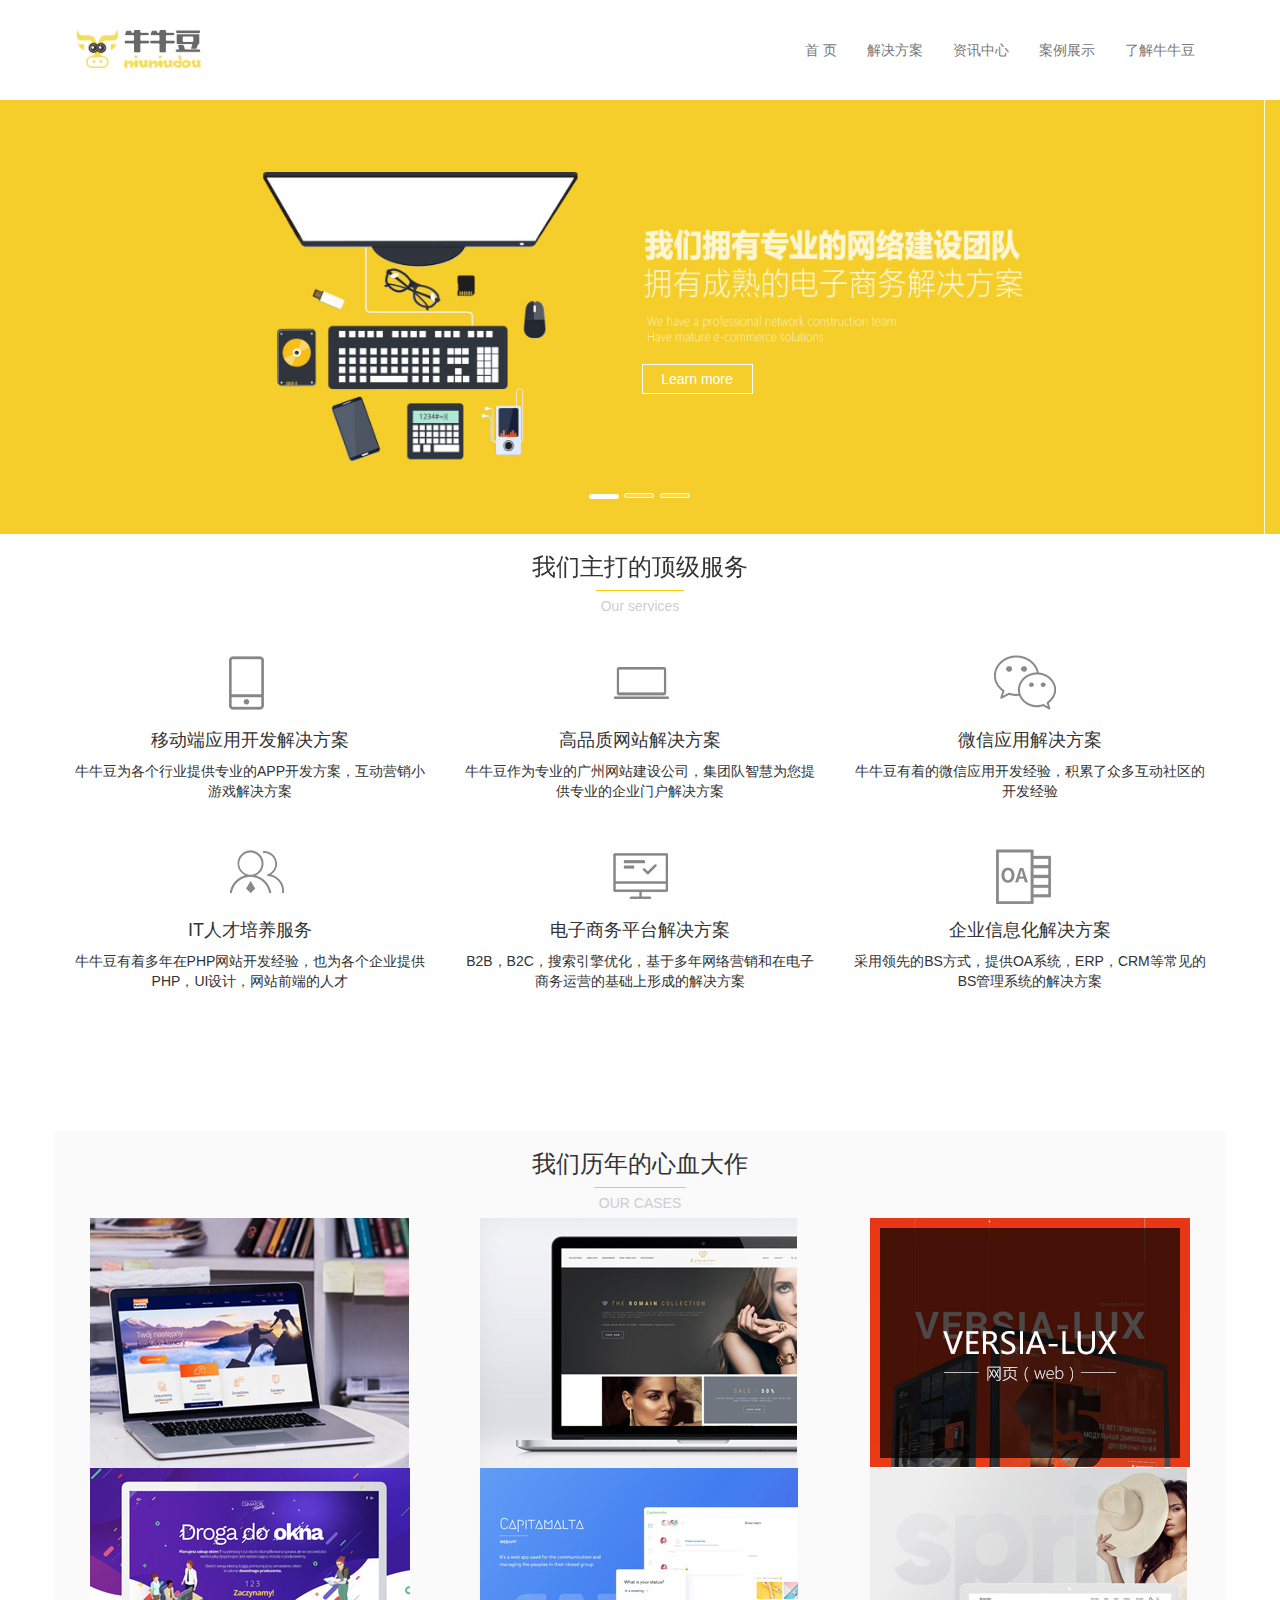
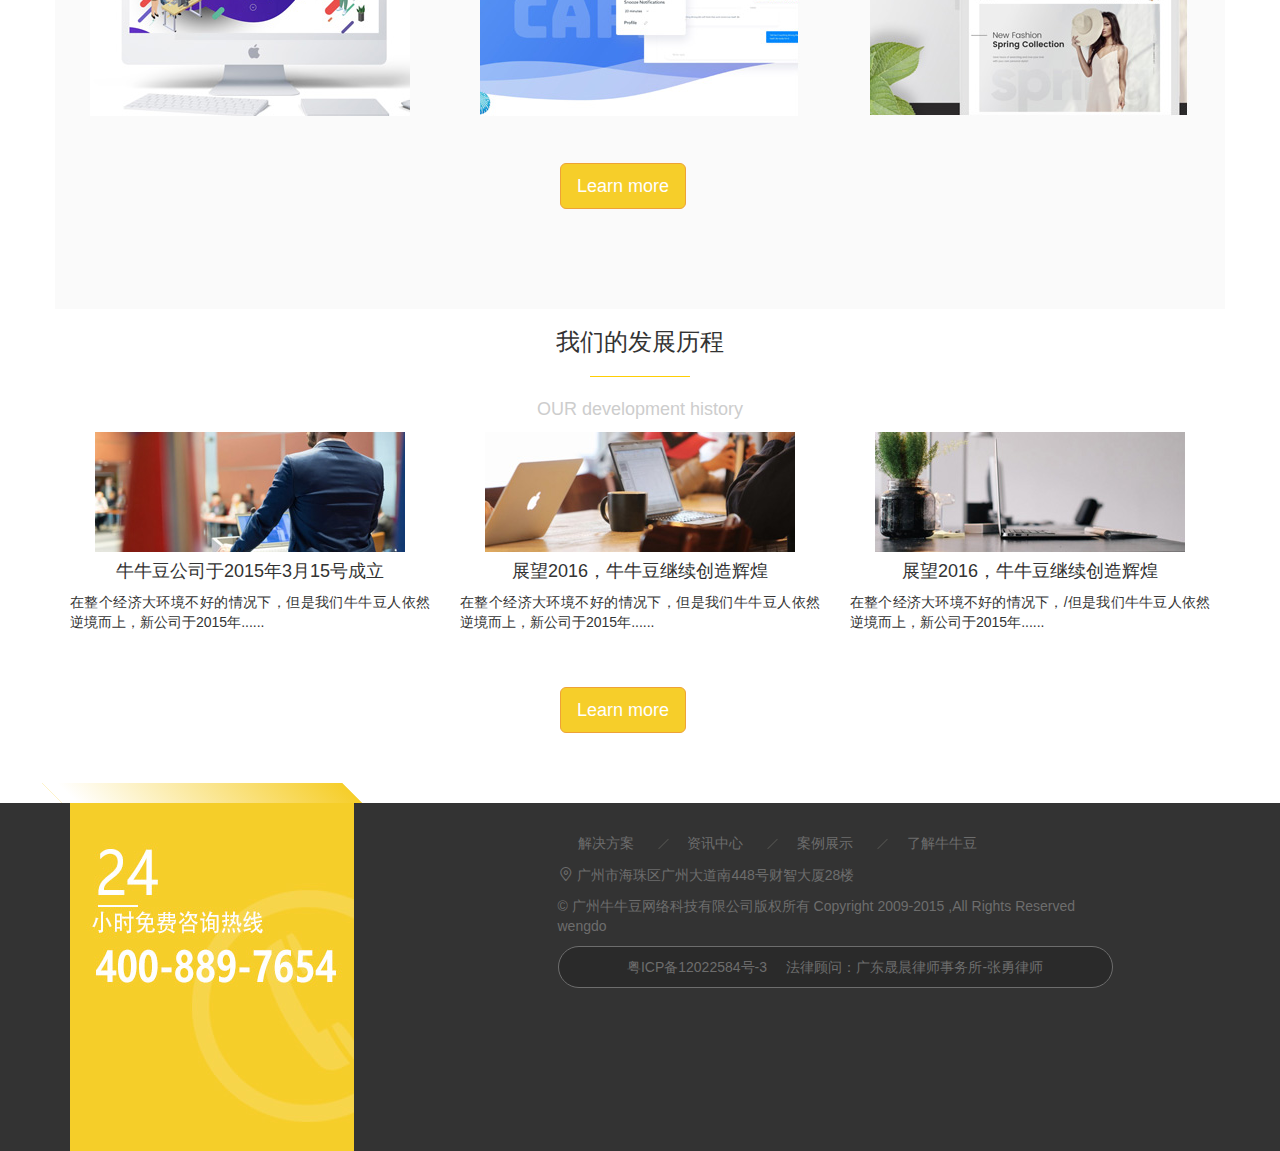
<file: nndou/index.html>
<!DOCTYPE html>
<html lang="en">

<head>
  <meta charset="UTF-8">
  <meta name="viewport" content="width=device-width, initial-scale=1.0, maximum-scale=1, user-scalable=no">
  <meta http-equiv="X-UA-Compatible" content="ie=edge">
  <link rel="stylesheet" href="font/iconfont.css">
  <link rel="stylesheet" href="lib/bootstrap/css/bootstrap.min.css">
  <link rel="stylesheet" href="css/common.css">
  <link rel="stylesheet" href="css/index.css">

  <title>首页</title>
</head>

<body>
  <!-- 导航栏 -->
  <nav class="navbar navbar-default">
    <div class="container niu-nav">
      <!-- Brand and toggle get grouped for better mobile display -->
      <div class="navbar-header">
        <button type="button" class="navbar-toggle collapsed" data-toggle="collapse"
          data-target="#bs-example-navbar-collapse-1" aria-expanded="false">
          <span class="sr-only">Toggle navigation</span>
          <span class="icon-bar"></span>
          <span class="icon-bar"></span>
          <span class="icon-bar"></span>
        </button>
        <a class="navbar-brand" href="#">
          <img src="images/1.jpg" alt="" height="100%">
        </a>
      </div>

      <!-- Collect the nav links, forms, and other content for toggling -->
      <div class="collapse navbar-collapse" id="bs-example-navbar-collapse-1">
        <ul class="nav navbar-nav navbar-right">
          <!-- <li><a href="#">Link <span class="sr-only">(current)</span></a></li> -->
                                         
          <li><a href="javascript:;">首 页 </a></li>
          <li><a href="#">解决方案</a></li>
          <li><a href="#"> 资讯中心</a></li>
          <li><a href="#"> 案例展示</a></li>
          <li><a href="#"> 了解牛牛豆</a></li>
        </ul>
      </div><!-- /.navbar-collapse -->
    </div><!-- /.container-fluid -->
  </nav>
  <!-- 轮播图 -->
  <div class="container-fluid banner">
    <div id="mybanner" class="carousel slide" data-ride="carousel">
      <!-- Indicators -->
      <ol class="carousel-indicators">
        <li data-target="#mybanner" data-slide-to="0" class="active"></li>
        <li data-target="#mybanner" data-slide-to="1"></li>
        <li data-target="#mybanner" data-slide-to="2"></li>
      </ol>
      <!-- Wrapper for slides -->
      <div class="carousel-inner" role="listbox">
        <div class="item active">
          <img src="images/2.jpg" alt="...">
          <div class="carousel-caption">
            <div class="banbtn">
              Learn more
            </div>
          </div>
        </div>
        <div class="item">
          <img src="images/2.jpg" alt="...">
          <div class="carousel-caption">
            <div class="banbtn">
              Learn more
            </div>
          </div>
        </div>
        <div class="item">
          <img src="images/2.jpg" alt="...">
          <div class="carousel-caption">
            <div class="banbtn">
              Learn more
            </div>
          </div>
        </div>
      </div>
    </div>
  </div>
  <!-- 顶级服务 -->
  <div class="container good">
    <div class="row">
      <div class="col-sm-12">
        <h3 class="text-center">我们主打的顶级服务</h3>
        <p>Our services</p>
      </div>
    </div>
    <div class="row">
      <div class="col-sm-4">
        <img src="images/3.jpg" alt="" class="center-block">
        <h4 class="text-center">移动端应用开发解决方案</h4>
        <p class="text-center">牛牛豆为各个行业提供专业的APP开发方案，互动营销小游戏解决方案</p>
      </div>
      <div class="col-sm-4">
        <img src="images/4.jpg" alt="" class="center-block">
        <h4 class="text-center">高品质网站解决方案</h4>
        <p class="text-center">牛牛豆作为专业的广州网站建设公司，集团队智慧为您提供专业的企业门户解决方案</p>
      </div>
      <div class="col-sm-4">
        <img src="images/5.jpg" alt="" class="center-block">
        <h4 class="text-center">微信应用解决方案</h4>
        <p class="text-center">牛牛豆有着的微信应用开发经验，积累了众多互动社区的开发经验</p>
      </div>
    </div>
    <div class="row">
      <div class="col-sm-4">
        <img src="images/6.jpg" alt="" class="center-block">
        <h4 class="text-center">IT人才培养服务
        </h4>
        <p class="text-center">牛牛豆有着多年在PHP网站开发经验，也为各个企业提供PHP，UI设计，网站前端的人才</p>
      </div>
      <div class="col-sm-4">
        <img src="images/7.jpg" alt="" class="center-block">
        <h4 class="text-center">电子商务平台解决方案</h4>
        <p class="text-center">B2B，B2C，搜索引擎优化，基于多年网络营销和在电子商务运营的基础上形成的解决方案</p>
      </div>
      <div class="col-sm-4">
        <img src="images/8.jpg" alt="" class="center-block">
        <h4 class="text-center">企业信息化解决方案</h4>
        <p class="text-center">采用领先的BS方式，提供OA系统，ERP，CRM等常见的BS管理系统的解决方案</p>
      </div>
    </div>
  </div>
  <!-- 心血大作 -->
  <div class="container blood">
      <div class="row">
        <div class="col-sm-12">
          <h3 class="text-center">我们历年的心血大作</h3>
        
          <p>OUR CASES</p>
        </div>
      </div>
      <div class="row">
        <div class="col-sm-4">
          <img src="images/9.jpg" alt="" class="center-block">
          
        </div>
        <div class="col-sm-4">
          <img src="images/10.jpg" alt="" class="center-block">
        
        </div>
        <div class="col-sm-4">
          <img src="images/11.jpg" alt="" class="center-block">
         
        </div>
      </div>
      <div class="row">
        <div class="col-sm-4">
          <img src="images/12.jpg" alt="" class="center-block">
         
        </div>
        <div class="col-sm-4">
          <img src="images/13.jpg" alt="" class="center-block">
    
        </div>
        <div class="col-sm-4">
          <img src="images/14.jpg" alt="" class="center-block">
        </div>
      </div>
      <div class="row col-xs-6 col-sm-offset-5 col-xs-offset-4  col-md-offset-5  col-sm-6 col-md-6">
        <a class="btn btn-warning  btn-lg " href="#" role="button">Learn more</a>
      </div>
    </div>

    <div class="container we ">
   <div class="row">
    <div class="col-sm-12">
      <h3 class="text-center">我们的发展历程</h3>
       <hr>
      <p>OUR development history</p>
    </div>
   </div>
   <div class="row">
    <div class="col-sm-4">
      <img src="images/15.jpg" alt="" class="center-block">
      <h4 class="text-center">牛牛豆公司于2015年3月15号成立
      </h4>
      <p class="text-center company">在整个经济大环境不好的情况下，但是我们牛牛豆人依然逆境而上，新公司于2015年......</p>
    </div>
    <div class="col-sm-4">
      <img src="images/16.jpg" alt="" class="center-block">
      <h4 class="text-center">展望2016，牛牛豆继续创造辉煌</h4>
      <p class="text-center company">在整个经济大环境不好的情况下，但是我们牛牛豆人依然逆境而上，新公司于2015年......</p>
    </div>
    <div class="col-sm-4">
      <img src="images/17.jpg" alt="" class="center-block">
      <h4 class="text-center">展望2016，牛牛豆继续创造辉煌</h4>
      <p class="text-center company">在整个经济大环境不好的情况下，/但是我们牛牛豆人依然逆境而上，新公司于2015年......</p>
    </div>
  </div>
  <div class="row col-xs-6 col-sm-offset-5 col-xs-offset-4  col-md-offset-5  col-sm-6 col-md-6">
    <a class="btn btn-warning  btn-lg " href="#" role="button">Learn more</a>
  </div>
    </div>
    <!-- 底部 -->
    <div class="container-fluid footer" >
      <div class="container ">
      <div class="row">
        <div class="col-xs-2 col-sm-2 col-xs-offset-0  col-sm-offset-0 hidden-xs img_18">
     <img src="images/18.jpg" alt=""></div>
    <div class="col-xs-6 col-sm-6 col-xs-offset-3 col-sm-offset-3 footer_content">
      <ul class="list-inline hidden-xs">
        <li>解决方案</li>
        <li>资讯中心</li>
        <li>案例展示</li>
        <li>了解牛牛豆</li>
      </ul>
    
    <p> <span class="iconfont icon-dingwei-xianxing"></span> 广州市海珠区广州大道南448号财智大厦28楼</p>
    <p>&copy; 广州牛牛豆网络科技有限公司版权所有   Copyright 2009-2015 ,All Rights Reserved wengdo</p>
    <p class="last">粤ICP备12022584号-3   &nbsp; &nbsp;   法律顾问：广东晟晨律师事务所-张勇律师</p>
    </div>
      </div>
      </div>
  </div>
</body>
<script src="js/jquery-3.4.1.min.js"></script>
<script src="lib/bootstrap/js/bootstrap.min.js"></script>


</html>
</file>
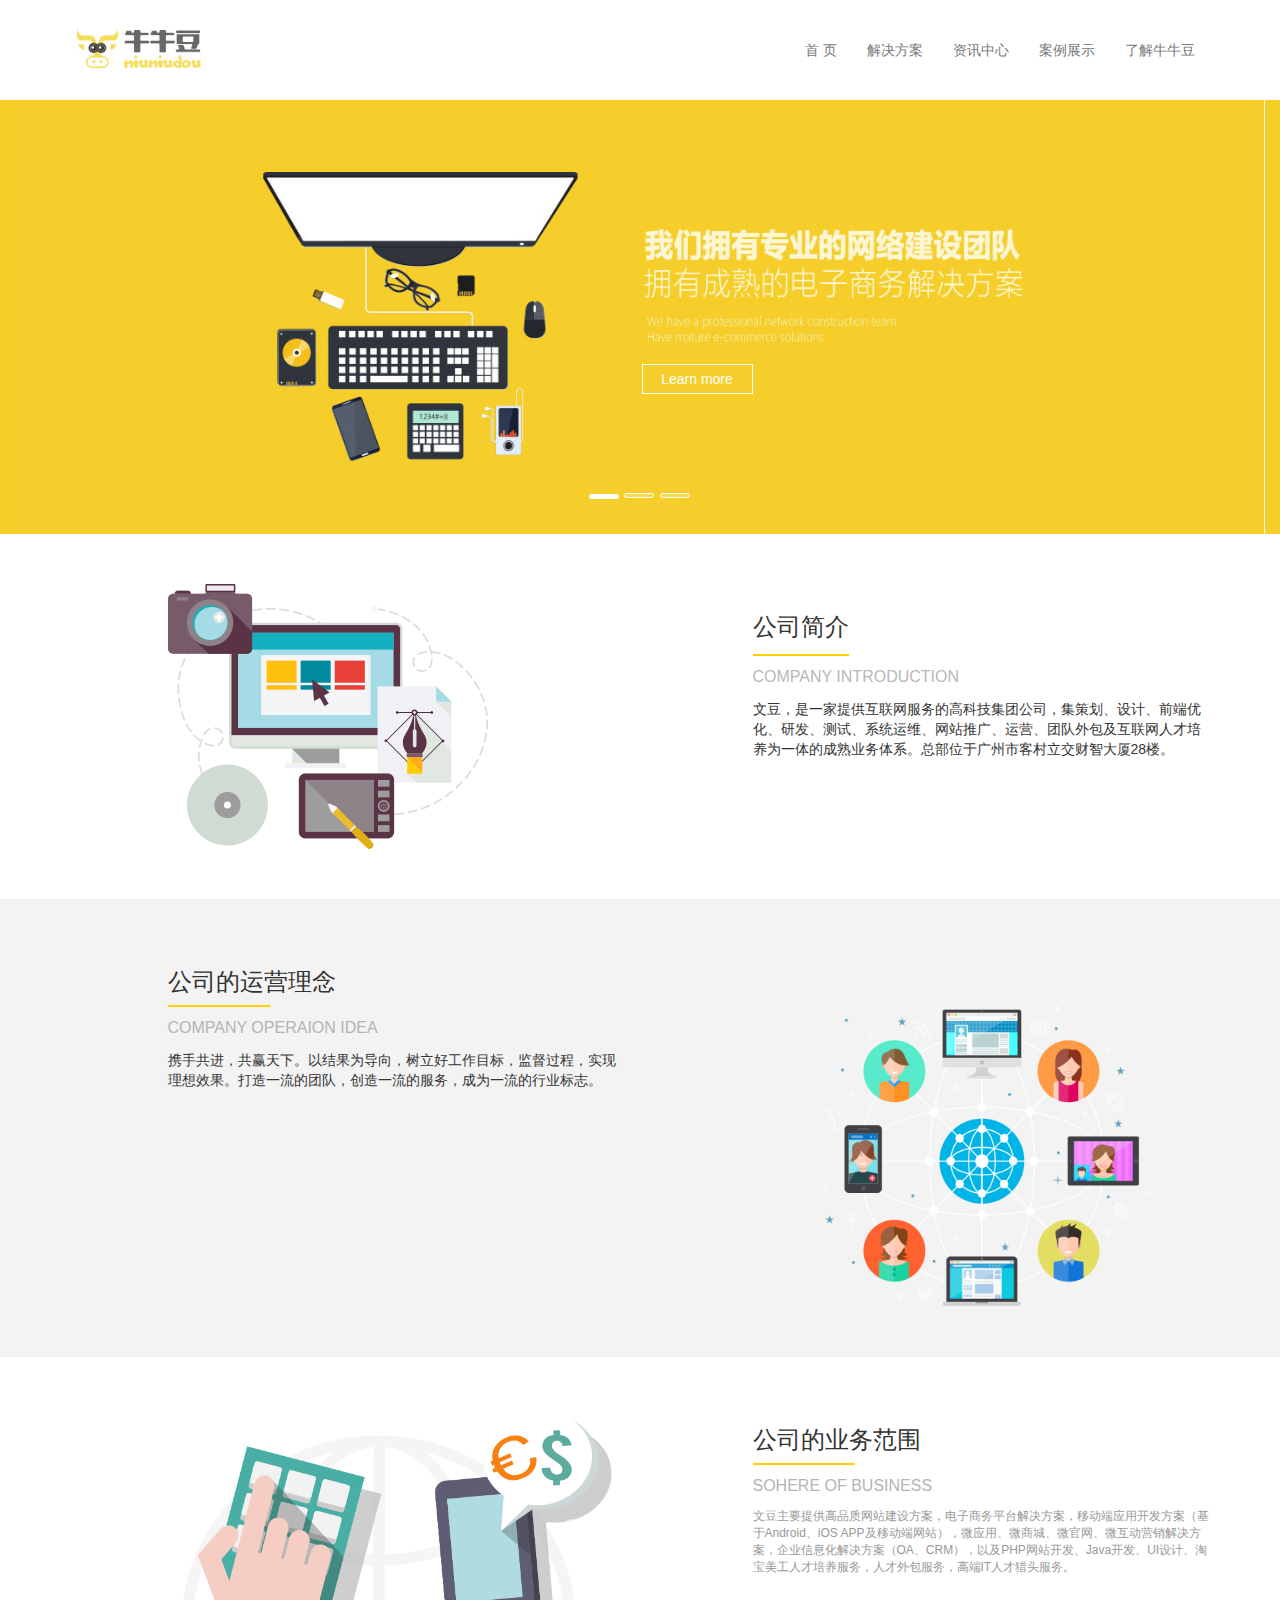
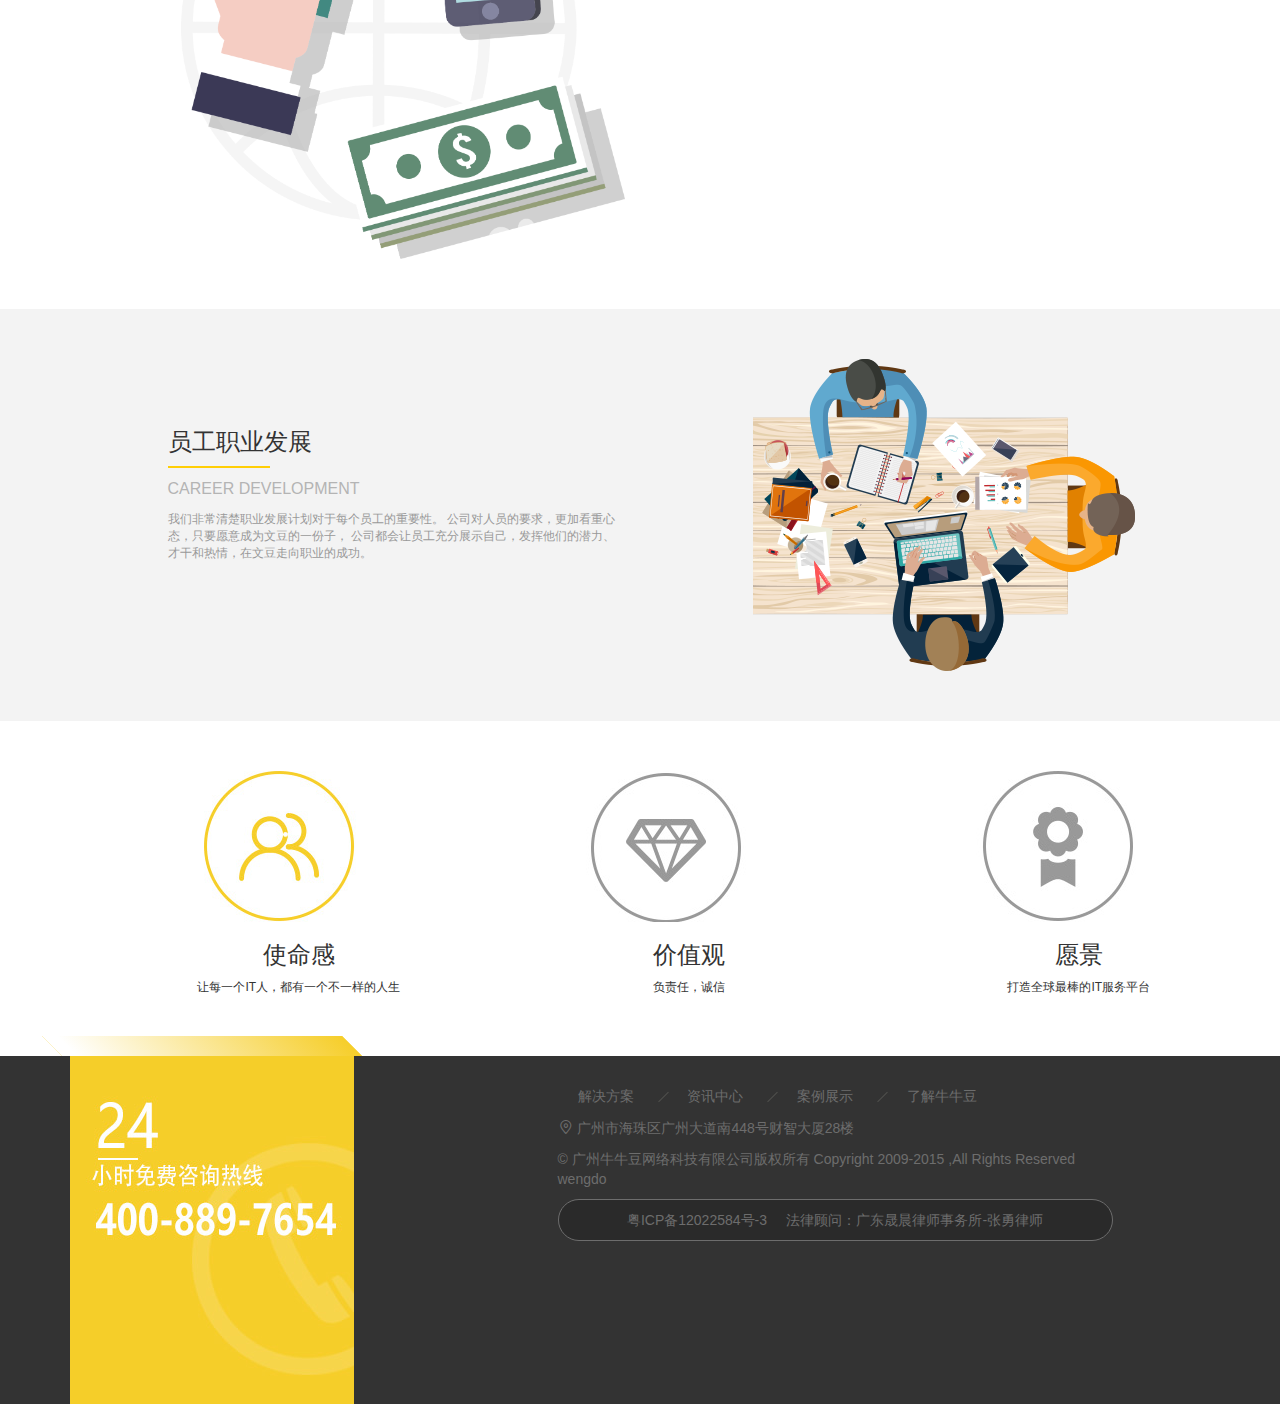
<file: nndou/about.html>
<!DOCTYPE html>
<html lang="en">

<head>
    <meta charset="UTF-8">
    <meta name="viewport" content="width=device-width, initial-scale=1.0, maximum-scale=1, user-scalable=no">
    <meta http-equiv="X-UA-Compatible" content="ie=edge">
    <link rel="stylesheet" href="font/iconfont.css">
    <link rel="stylesheet" href="lib/bootstrap/css/bootstrap.min.css">
    <link rel="stylesheet" href="css/common.css">
    <link rel="stylesheet" href="css/about.css">
    <title>首页</title>
</head>

<body>
    <!-- 导航栏 -->
    <nav class="navbar navbar-default">
        <div class="container niu-nav">
            <!-- Brand and toggle get grouped for better mobile display -->
            <div class="navbar-header">
                <button type="button" class="navbar-toggle collapsed" data-toggle="collapse"
                    data-target="#bs-example-navbar-collapse-1" aria-expanded="false">
                    <span class="sr-only">Toggle navigation</span>
                    <span class="icon-bar"></span>
                    <span class="icon-bar"></span>
                    <span class="icon-bar"></span>
                </button>
                <a class="navbar-brand" href="#">
                    <img src="images/1.jpg" alt="" height="100%">
                </a>
            </div>

            <!-- Collect the nav links, forms, and other content for toggling -->
            <div class="collapse navbar-collapse" id="bs-example-navbar-collapse-1">
                <ul class="nav navbar-nav navbar-right">
                    <!-- <li><a href="#">Link <span class="sr-only">(current)</span></a></li> -->

                    <li><a href="javascript:;">首 页 </a></li>
                    <li><a href="#">解决方案</a></li>
                    <li><a href="#"> 资讯中心</a></li>
                    <li><a href="#"> 案例展示</a></li>
                    <li><a href="#"> 了解牛牛豆</a></li>
                </ul>
            </div><!-- /.navbar-collapse -->
        </div><!-- /.container-fluid -->
    </nav>

    <!-- 轮播图 -->
    <div class="container-fluid banner">
        <div id="mybanner" class="carousel slide" data-ride="carousel">
            <!-- Indicators -->
            <ol class="carousel-indicators">
                <li data-target="#mybanner" data-slide-to="0" class="active"></li>
                <li data-target="#mybanner" data-slide-to="1"></li>
                <li data-target="#mybanner" data-slide-to="2"></li>
            </ol>
            <!-- Wrapper for slides -->
            <div class="carousel-inner" role="listbox">
                <div class="item active">
                    <img src="images/2.jpg" alt="...">
                    <div class="carousel-caption">
                        <div class="banbtn">
                            Learn more
                        </div>
                    </div>
                </div>
                <div class="item">
                    <img src="images/2.jpg" alt="...">
                    <div class="carousel-caption">
                        <div class="banbtn">
                            Learn more
                        </div>
                    </div>
                </div>
                <div class="item">
                    <img src="images/2.jpg" alt="...">
                    <div class="carousel-caption">
                        <div class="banbtn">
                            Learn more
                        </div>
                    </div>
                </div>
            </div>
        </div>
    </div>
    <!-- 公司简介 -->
    <div class="container-fluid intro">
        <div class="container">
            <div class="row">
                <div class="col-sm-5 col-md-5 col-sm-offset-1 col-md-offset-1 ">
                    <img src="images/aboutimg1.png" alt="" class="img-responsive">
                </div>
                <div  class="col-sm-5 col-md-5 col-sm-offset-1 intro-company">
                    <h3>公司简介</h3>
                    <p> COMPANY INTRODUCTION </p>
                    <p>文豆，是一家提供互联网服务的高科技集团公司，集策划、设计、前端优化、研发、测试、系统运维、网站推广、运营、团队外包及互联网人才培养为一体的成熟业务体系。总部位于广州市客村立交财智大厦28楼。
                    </p>
                </div>
            </div>

        </div>
    </div>
    <!-- 公司的运营理念 -->
    <div class="container-fluid idea ">
        <div class="container">
            <div class="row">

                <div  class="col-sm-5 col-md-5 col-sm-offset-1 idea-com">
                    <h3>公司的运营理念</h3>
                    <hr class="hr">
                    <p> COMPANY OPERAION IDEA </p>
                    <p>携手共进，共赢天下。以结果为导向，树立好工作目标，监督过程，实现理想效果。打造一流的团队，创造一流的服务，成为一流的行业标志。
                    </p>
                </div>       
                         <div class="col-sm-5 col-md-5 col-sm-offset-1 col-md-offset-1 ">
                    <img src="images/aboutimg2.png" alt="" class="img-responsive">
                </div>
            </div>

        </div>
    </div>
    <!-- 公司的业务范围 -->
    <div class="container-fluid bus">
        <div class="container">
            <div class="row">
                <div class="col-sm-5 col-md-5 col-sm-offset-1 col-md-offset-1 ">
                    <img src="images/aboutimg3.png" alt="" class="img-responsive">
                </div>
                <div  class="col-sm-5 col-md-5 col-sm-offset-1 ">
                    <h3>公司的业务范围</h3>
                     <hr class="hr">
                    <p> SOHERE OF BUSINESS </p>
                    <p>文豆主要提供高品质网站建设方案，电子商务平台解决方案，移动端应用开发方案（基于Android、iOS APP及移动端网站），微应用、微商城、微官网、微互动营销解决方案，企业信息化解决方案（OA、CRM），以及PHP网站开发、Java开发、UI设计、淘宝美工人才培养服务，人才外包服务，高端IT人才猎头服务。
                    </p>
                </div>
            </div>

        </div>
    </div>
    <!-- 员工职业发展 -->
    <div class="container-fluid idea  deve">
        <div class="container">
            <div class="row">

                <div  class="col-sm-5 col-md-5 col-sm-offset-1 idea-com">
                    <h3>员工职业发展</h3>
                    <hr class="hr">
                    <p>CAREER DEVELOPMENT </p>
                    <p class="con">我们非常清楚职业发展计划对于每个员工的重要性。
                        公司对人员的要求，更加看重心态，只要愿意成为文豆的一份子，
                        公司都会让员工充分展示自己，发挥他们的潜力、才干和热情，在文豆走向职业的成功。

                    </p>
                </div>       
                         <div class="col-sm-5 col-md-5 col-sm-offset-1 col-md-offset-1 ">
                    <img src="images/aboutimg4.png" alt="" class="img-responsive">
                </div>
            </div>

        </div>
    </div>
    <!-- 使命感 -->
    <div class="container-fluid last-two ">
            <div class="container">
                <div class="row">
                    <div class="col-xs-10 col-xs-offset-1 col-sm-3  col-md-3"><img src="images/41.jpg" alt=""  class="img-responsive">
                        <h3 class="text-center" >使命感</h3>
                        <p class="text-center">让每一个IT人，都有一个不一样的人生</p>
                    </div>
                    <div class="col-xs-10 col-xs-offset-1 col-sm-3 col-md-3"><img src="images/42.jpg" alt="" class="img-responsive">
                        <h3 class="text-center">价值观</h3>
                        <p class="text-center">负责任，诚信</p>
                    </div>
                    <div class="col-xs-10 col-xs-offset-1 col-sm-3 col-md-3"><img src="images/43.jpg" alt="" class="img-responsive">
                        <h3 class="text-center" >愿景</h3>
                        <p  class="text-center">打造全球最棒的IT服务平台</p>
                    </div>
                   
                </div>
    
            </div>
        </div>
    <!-- 底部 -->
    <div class="container-fluid footer">
        <div class="container ">
            <div class="row">
                <div class="col-xs-2 col-sm-2 col-xs-offset-0  col-sm-offset-0 hidden-xs img_18">
                    <img src="images/18.jpg" alt=""></div>
                <div class="col-xs-6 col-sm-6 col-xs-offset-3 col-sm-offset-3 footer_content">
                    <ul class="list-inline  hidden-xs">
                        <li>解决方案</li>
                        <li>资讯中心</li>
                        <li>案例展示</li>
                        <li>了解牛牛豆</li>
                    </ul>

                    <p> <span class="iconfont icon-dingwei-xianxing"></span> 广州市海珠区广州大道南448号财智大厦28楼</p>
                    <p>&copy; 广州牛牛豆网络科技有限公司版权所有 Copyright 2009-2015 ,All Rights Reserved wengdo</p>
                    <p class="last">粤ICP备12022584号-3 &nbsp; &nbsp; 法律顾问：广东晟晨律师事务所-张勇律师</p>
                </div>
            </div>
        </div>
    </div>
</body>
<script src="js/jquery-3.4.1.min.js"></script>
<script src="lib/bootstrap/js/bootstrap.min.js"></script>


</html>
</file>
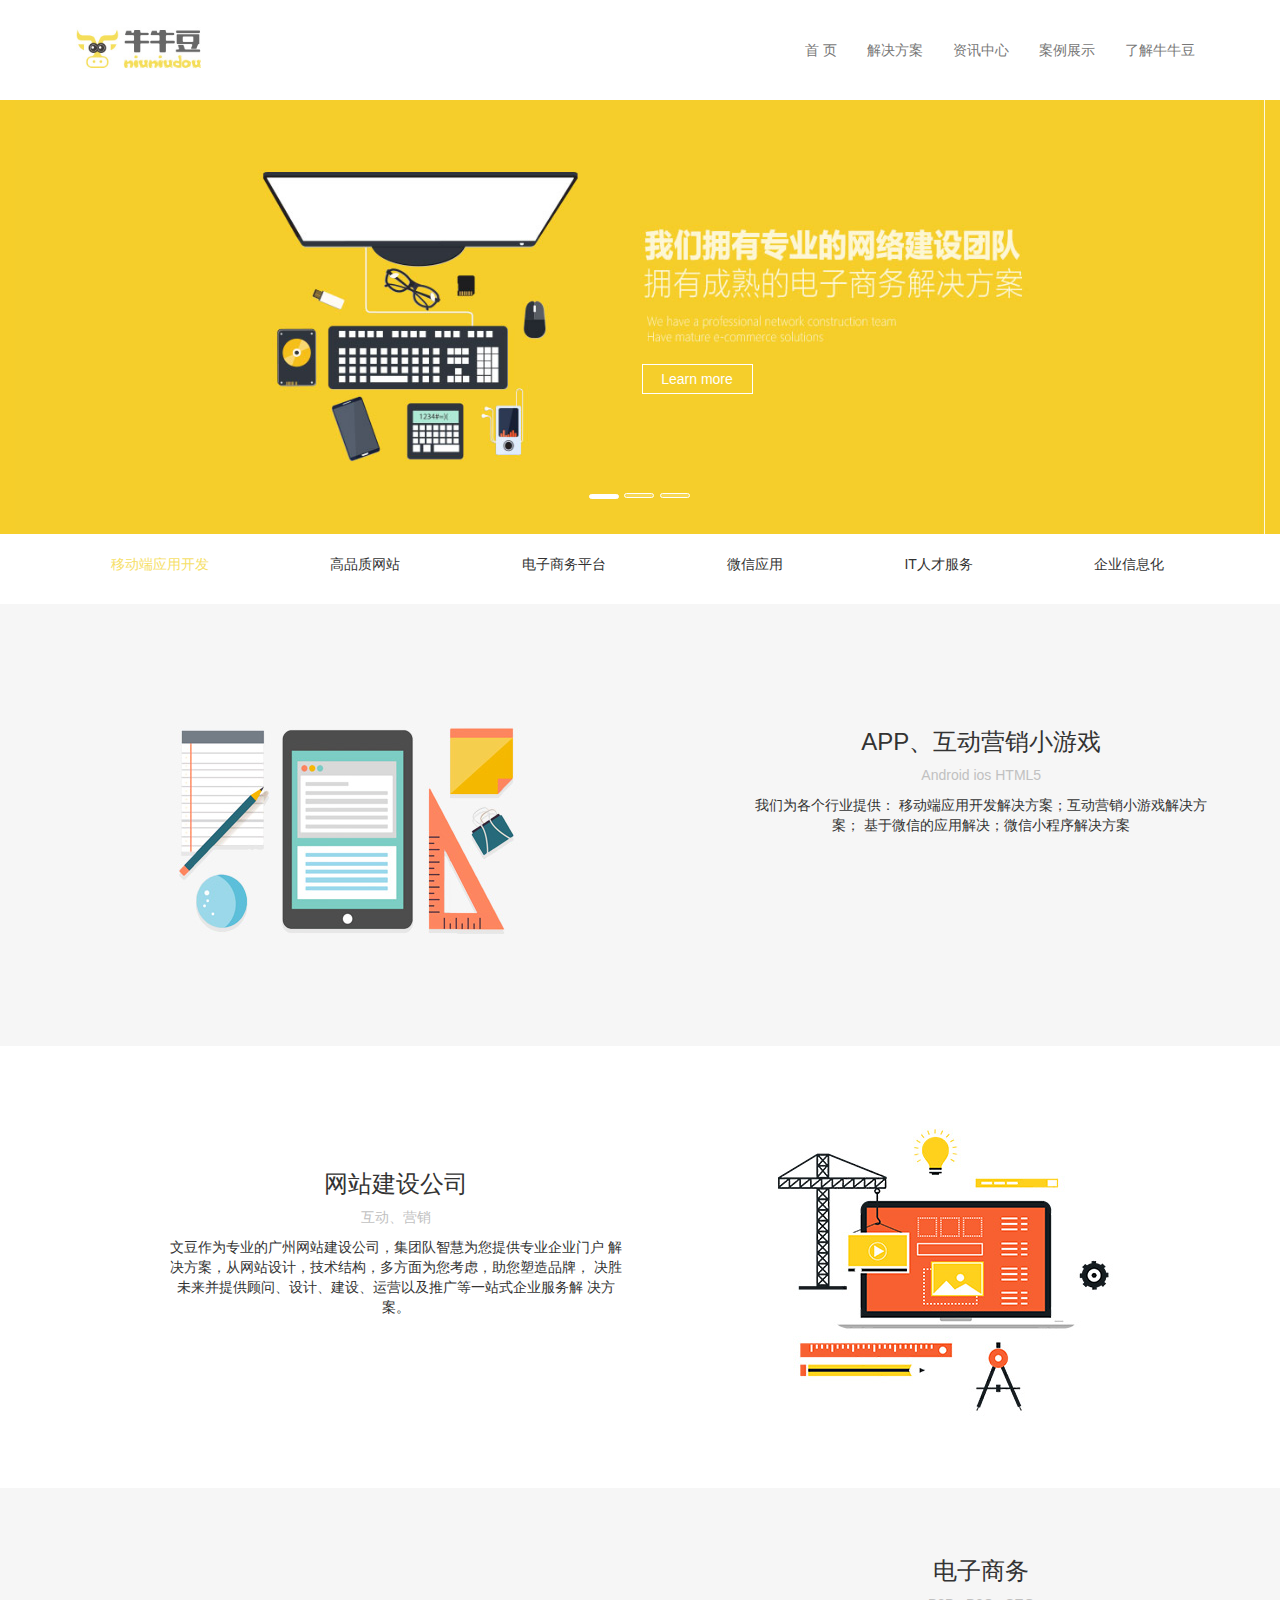
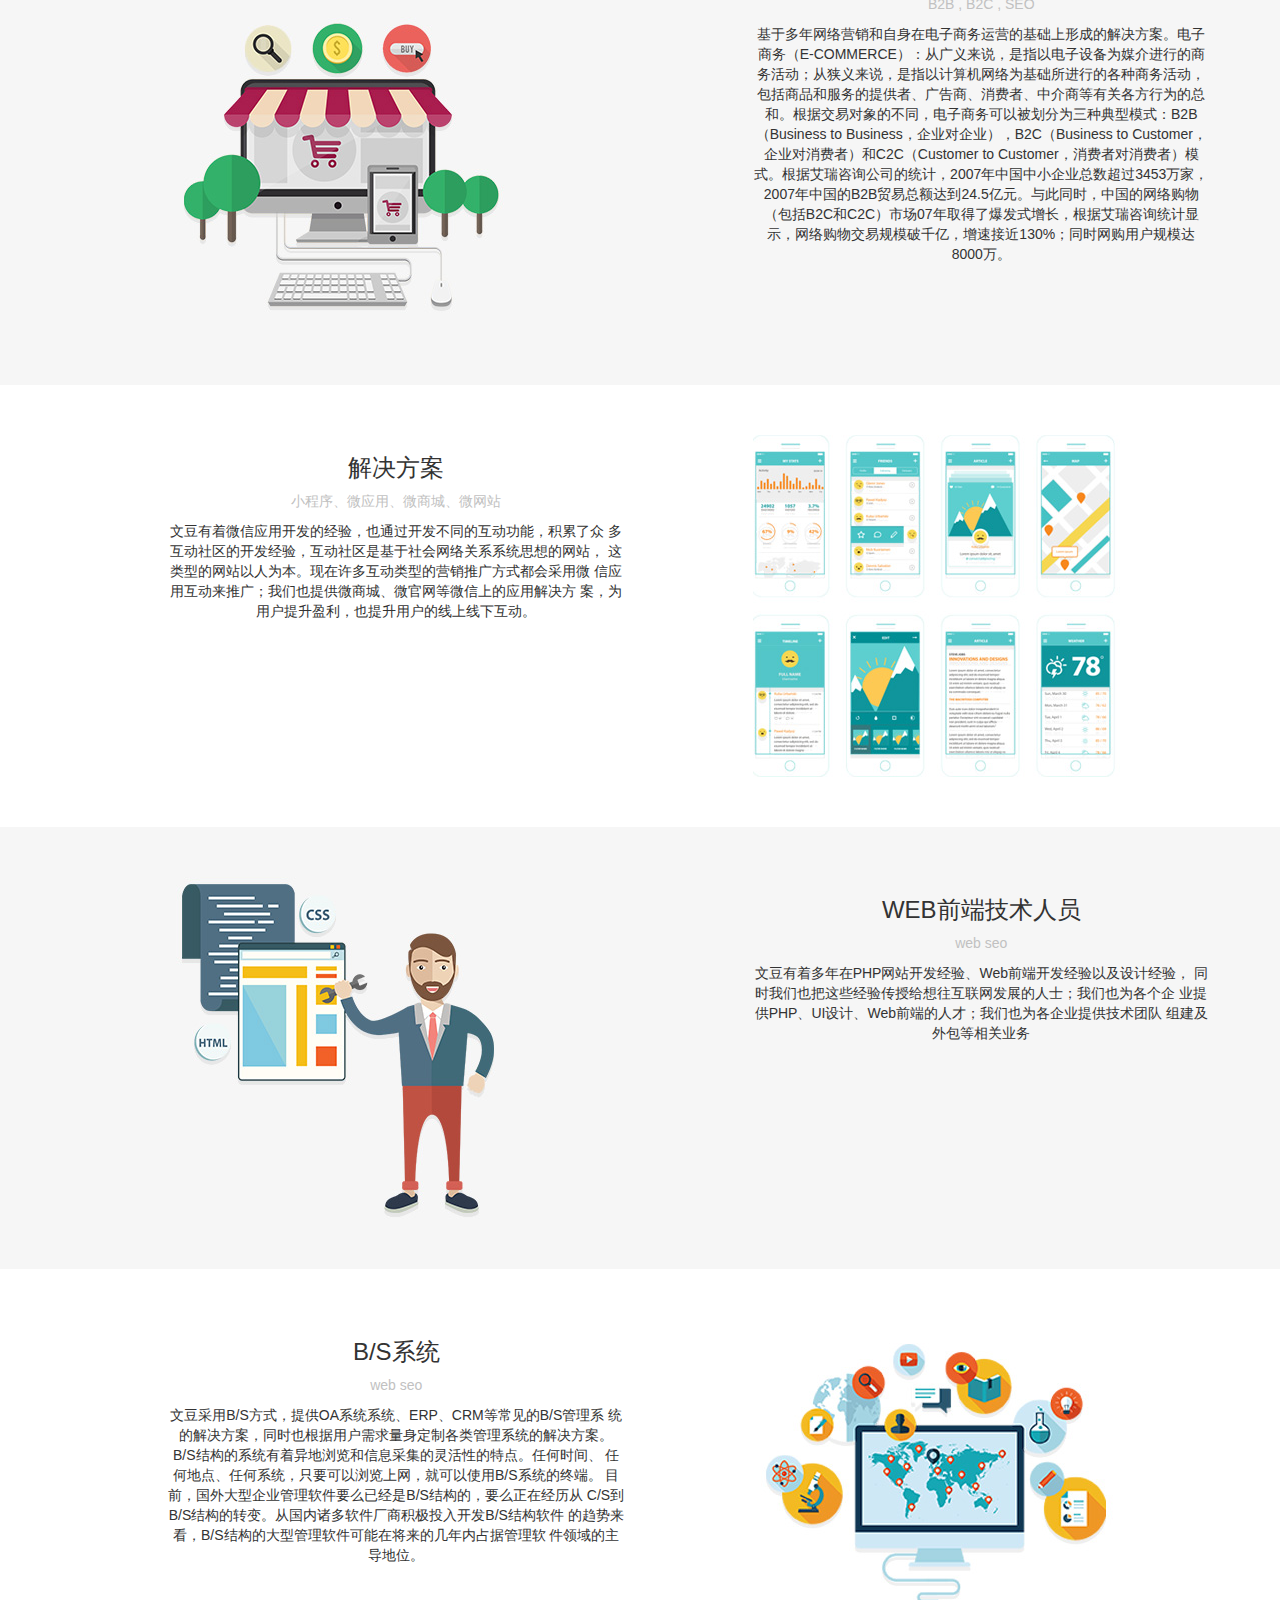
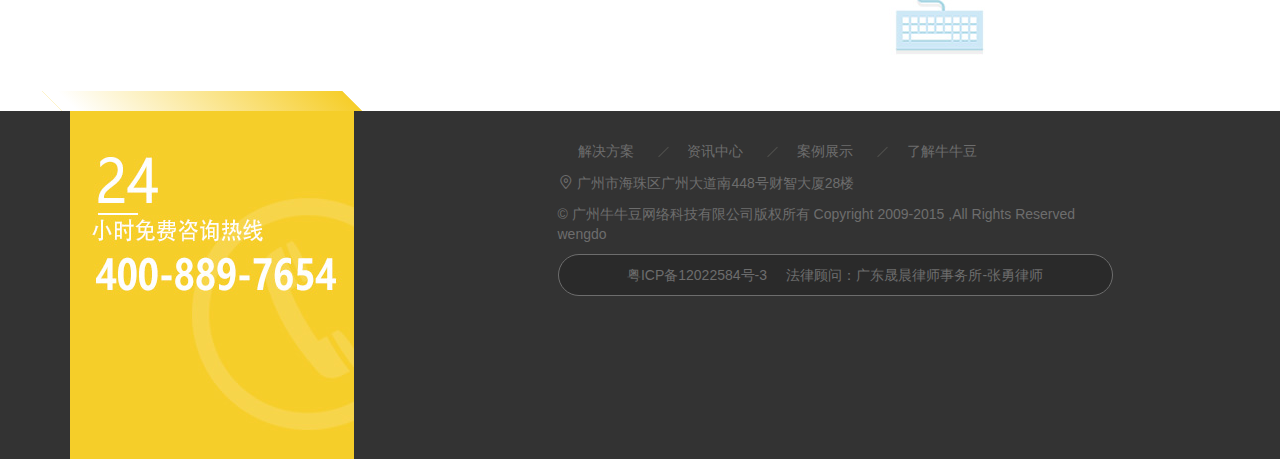
<file: nndou/case.html>
<!DOCTYPE html>
<html lang="en">

<head>
    <meta charset="UTF-8">
    <meta name="viewport" content="width=device-width, initial-scale=1.0, maximum-scale=1, user-scalable=no">
    <meta http-equiv="X-UA-Compatible" content="ie=edge">
    <link rel="stylesheet" href="font/iconfont.css">
    <link rel="stylesheet" href="lib/bootstrap/css/bootstrap.min.css">
    <link rel="stylesheet" href="css/common.css">
    <link rel="stylesheet" href="css/case.css">
    <title>首页</title>
</head>

<body>
    <!-- 导航栏 -->
    <nav class="navbar navbar-default">
        <div class="container niu-nav">
            <!-- Brand and toggle get grouped for better mobile display -->
            <div class="navbar-header">
                <button type="button" class="navbar-toggle collapsed" data-toggle="collapse"
                    data-target="#bs-example-navbar-collapse-1" aria-expanded="false">
                    <span class="sr-only">Toggle navigation</span>
                    <span class="icon-bar"></span>
                    <span class="icon-bar"></span>
                    <span class="icon-bar"></span>
                </button>
                <a class="navbar-brand" href="#">
                    <img src="images/1.jpg" alt="" height="100%">
                </a>
            </div>

            <!-- Collect the nav links, forms, and other content for toggling -->
            <div class="collapse navbar-collapse" id="bs-example-navbar-collapse-1">
                <ul class="nav navbar-nav navbar-right">
                    <!-- <li><a href="#">Link <span class="sr-only">(current)</span></a></li> -->

                    <li><a href="javascript:;">首 页 </a></li>
                    <li><a href="#">解决方案</a></li>
                    <li><a href="#"> 资讯中心</a></li>
                    <li><a href="#"> 案例展示</a></li>
                    <li><a href="#"> 了解牛牛豆</a></li>
                </ul>
            </div><!-- /.navbar-collapse -->
        </div><!-- /.container-fluid -->
    </nav>

    <!-- 轮播图 -->
    <div class="container-fluid banner">
        <div id="mybanner" class="carousel slide" data-ride="carousel">
            <!-- Indicators -->
            <ol class="carousel-indicators">
                <li data-target="#mybanner" data-slide-to="0" class="active"></li>
                <li data-target="#mybanner" data-slide-to="1"></li>
                <li data-target="#mybanner" data-slide-to="2"></li>
            </ol>
            <!-- Wrapper for slides -->
            <div class="carousel-inner" role="listbox">
                <div class="item active">
                    <img src="images/2.jpg" alt="...">
                    <div class="carousel-caption">
                        <div class="banbtn">
                            Learn more
                        </div>
                    </div>
                </div>
                <div class="item">
                    <img src="images/2.jpg" alt="...">
                    <div class="carousel-caption">
                        <div class="banbtn">
                            Learn more
                        </div>
                    </div>
                </div>
                <div class="item">
                    <img src="images/2.jpg" alt="...">
                    <div class="carousel-caption">
                        <div class="banbtn">
                            Learn more
                        </div>
                    </div>
                </div>
            </div>
        </div>
    </div>
    <div class="container-fluid  top_nav">
        <div class="container">
            <div class="row">
                <ul class="list-inline nav_title">
                    <li> <a href="" style="color: #f6e068;"> 移动端应用开发 </a></li>
                    <li> <a href="">高品质网站</a></li>
                    <li> <a href="">电子商务平台</a></li>
                    <li> <a href="">微信应用</a></li>
                    <li> <a href="">IT人才服务</a></li>
                    <li>
                        <a href="">企业信息化</a>
                    </li>
                </ul>
            </div>
        </div>
    </div>
    <!-- APP、互动营销小游戏 -->
    <div class="container-fluid case_one">
        <div class="container">
            <div class="row">
                <div class="col-sm-5 col-md-5 col-sm-offset-1 col-md-offset-1 ">
                    <img src="images/44.jpg" alt="" class="img-responsive">
                </div>
                <div class="col-sm-5 col-md-5 col-sm-offset-1 case_game">
                    <h3 class="text-center">APP、互动营销小游戏</h3>
                    <p class="text-center"> Android ios HTML5 </p>
                    <p class="text-center">我们为各个行业提供：
                        移动端应用开发解决方案；互动营销小游戏解决方案；
                        基于微信的应用解决；微信小程序解决方案
                    </p>
                </div>
            </div>

        </div>
    </div>
    <!-- 网站建设公司 -->
    <div class="container-fluid case_two">
        <div class="container">
            <div class="row">

                <div class="col-sm-5 col-md-5 col-sm-offset-1 case_company">
                    <h3 class="text-center">网站建设公司</h3>

                    <p class="text-center"> 互动、营销 </p>
                    <p class="text-center">文豆作为专业的广州网站建设公司，集团队智慧为您提供专业企业门户
                        解决方案，从网站设计，技术结构，多方面为您考虑，助您塑造品牌，
                        决胜未来并提供顾问、设计、建设、运营以及推广等一站式企业服务解
                        决方案。
                    </p>
                </div>
                <div class="col-sm-5 col-md-5 col-sm-offset-1 col-md-offset-1 ">
                    <img src="images/45.jpg" alt="" class="img-responsive">
                </div>
            </div>

        </div>
    </div>
    <!-- 电子商务 -->
    <div class="container-fluid case_three">
        <div class="container">
            <div class="row">
                <div class="col-sm-5 col-md-5 col-sm-offset-1 col-md-offset-1 case-img">
                    <img src="images/46.jpg" alt="" class="img-responsive">
                </div>
                <div class="col-sm-5 col-md-5 col-sm-offset-1 case_dz">
                    <h3 class="text-center">电子商务</h3>
                    <p class="text-center"> B2B , B2C , SEO </p>
                    <p class="text-center">
                        基于多年网络营销和自身在电子商务运营的基础上形成的解决方案。电子商务（E-COMMERCE）：从广义来说，是指以电子设备为媒介进行的商务活动；从狭义来说，是指以计算机网络为基础所进行的各种商务活动，包括商品和服务的提供者、广告商、消费者、中介商等有关各方行为的总和。根据交易对象的不同，电子商务可以被划分为三种典型模式：B2B（Business
                        to Business，企业对企业），B2C（Business to Customer，企业对消费者）和C2C（Customer to
                        Customer，消费者对消费者）模式。根据艾瑞咨询公司的统计，2007年中国中小企业总数超过3453万家，2007年中国的B2B贸易总额达到24.5亿元。与此同时，中国的网络购物（包括B2C和C2C）市场07年取得了爆发式增长，根据艾瑞咨询统计显示，网络购物交易规模破千亿，增速接近130%；同时网购用户规模达8000万。
                    </p>
                </div>
            </div>

        </div>
    </div>
    <!-- 解决方案 -->
    <div class="container-fluid case_four">
        <div class="container">
            <div class="row">

                <div class="col-sm-5 col-md-5 col-sm-offset-1 case_fa">
                    <h3 class="text-center">解决方案</h3>
                    <p class="text-center">小程序、微应用、微商城、微网站 </p>
                    <p class="text-center">文豆有着微信应用开发的经验，也通过开发不同的互动功能，积累了众
                        多互动社区的开发经验，互动社区是基于社会网络关系系统思想的网站，
                        这类型的网站以人为本。现在许多互动类型的营销推广方式都会采用微
                        信应用互动来推广；我们也提供微商城、微官网等微信上的应用解决方
                        案，为用户提升盈利，也提升用户的线上线下互动。
                    </p>
                </div>
                <div class="col-sm-5 col-md-5 col-sm-offset-1 col-md-offset-1 ">
                    <img src="images/47.jpg" alt="" class="img-responsive">
                </div>
            </div>

        </div>
    </div>
    <!-- WEB前端技术人员 -->
    <div class="container-fluid case_five">
        <div class="container">
            <div class="row">
                <div class="col-sm-5 col-md-5 col-sm-offset-1 col-md-offset-1 ">
                    <img src="images/48.jpg" alt="" class="img-responsive">
                </div>
                <div class="col-sm-5 col-md-5 col-sm-offset-1 case_web">
                    <h3 class="text-center">WEB前端技术人员</h3>
                    <p class="text-center"> web seo </p>
                    <p class="text-center">文豆有着多年在PHP网站开发经验、Web前端开发经验以及设计经验，
                        同时我们也把这些经验传授给想往互联网发展的人士；我们也为各个企
                        业提供PHP、UI设计、Web前端的人才；我们也为各企业提供技术团队
                        组建及外包等相关业务
                    </p>
                </div>
            </div>

        </div>
    </div>
    <!-- B/S系统 -->
    <div class="container-x case_six">
        <div class="container">
            <div class="row">

                <div class="col-sm-5 col-md-5 col-sm-offset-1 intro-company case_bs">
                    <h3 class="text-center">B/S系统</h3>
                    <p class="text-center">web seo </p>
                    <p class="text-center">文豆采用B/S方式，提供OA系统系统、ERP、CRM等常见的B/S管理系
                        统的解决方案，同时也根据用户需求量身定制各类管理系统的解决方案。
                        B/S结构的系统有着异地浏览和信息采集的灵活性的特点。任何时间、
                        任何地点、任何系统，只要可以浏览上网，就可以使用B/S系统的终端。
                        目前，国外大型企业管理软件要么已经是B/S结构的，要么正在经历从
                        C/S到B/S结构的转变。从国内诸多软件厂商积极投入开发B/S结构软件
                        的趋势来看，B/S结构的大型管理软件可能在将来的几年内占据管理软
                        件领域的主导地位。
                    </p>
                </div>
                <div class="col-sm-5 col-md-5 col-sm-offset-1 col-md-offset-1 ">
                    <img src="images/49.jpg" alt="" class="img-responsive">
                </div>
            </div>

        </div>
    </div>
    <!-- 底部 -->
    <div class="container-fluid footer">
        <div class="container ">
            <div class="row">
                <div class="col-xs-2 col-sm-2 col-xs-offset-0  col-sm-offset-0 hidden-xs img_18">
                    <img src="images/18.jpg" alt=""></div>
                <div class="col-xs-6 col-sm-6 col-xs-offset-3 col-sm-offset-3 footer_content">
                    <ul class="list-inline  hidden-xs">
                        <li>解决方案</li>
                        <li>资讯中心</li>
                        <li>案例展示</li>
                        <li>了解牛牛豆</li>
                    </ul>

                    <p> <span class="iconfont icon-dingwei-xianxing"></span> 广州市海珠区广州大道南448号财智大厦28楼</p>
                    <p>&copy; 广州牛牛豆网络科技有限公司版权所有 Copyright 2009-2015 ,All Rights Reserved wengdo</p>
                    <p class="last">粤ICP备12022584号-3 &nbsp; &nbsp; 法律顾问：广东晟晨律师事务所-张勇律师</p>
                </div>
            </div>
        </div>
    </div>
</body>
<script src="js/jquery-3.4.1.min.js"></script>
<script src="lib/bootstrap/js/bootstrap.min.js"></script>


</html>
</file>
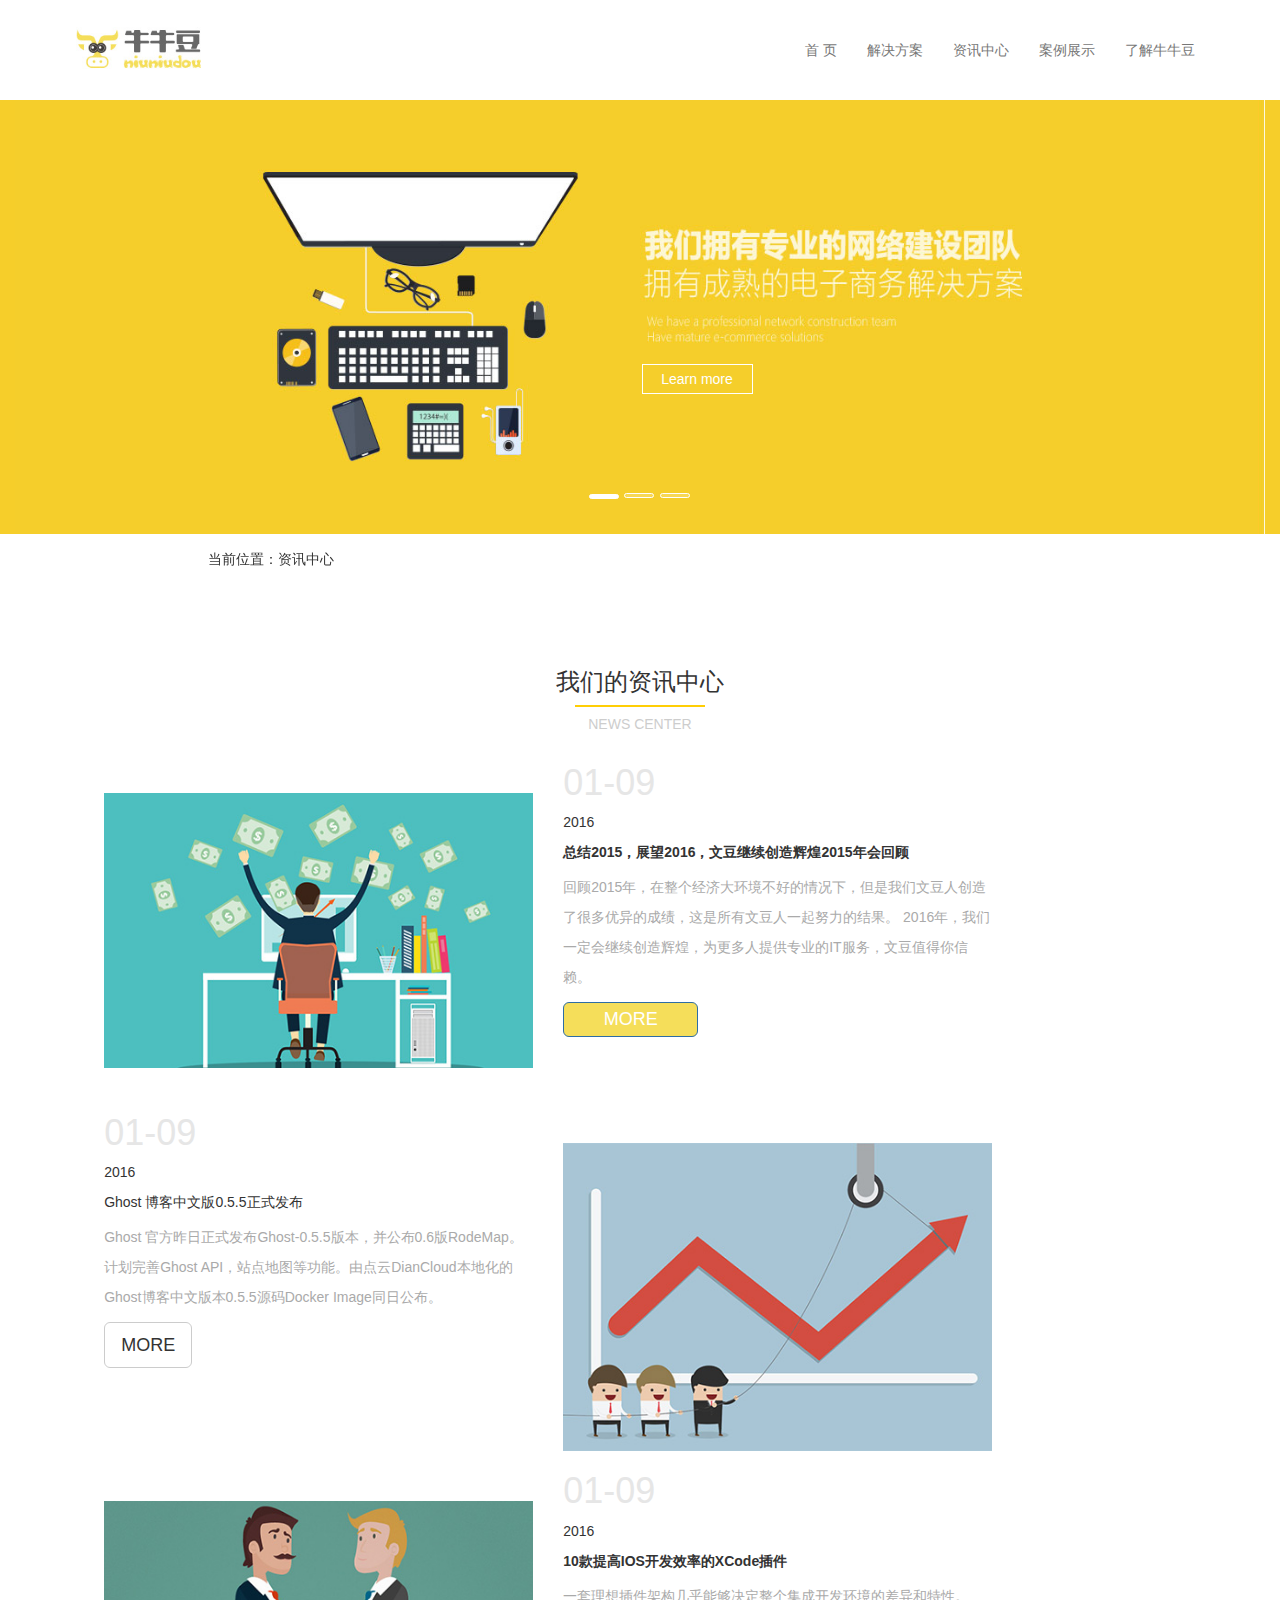
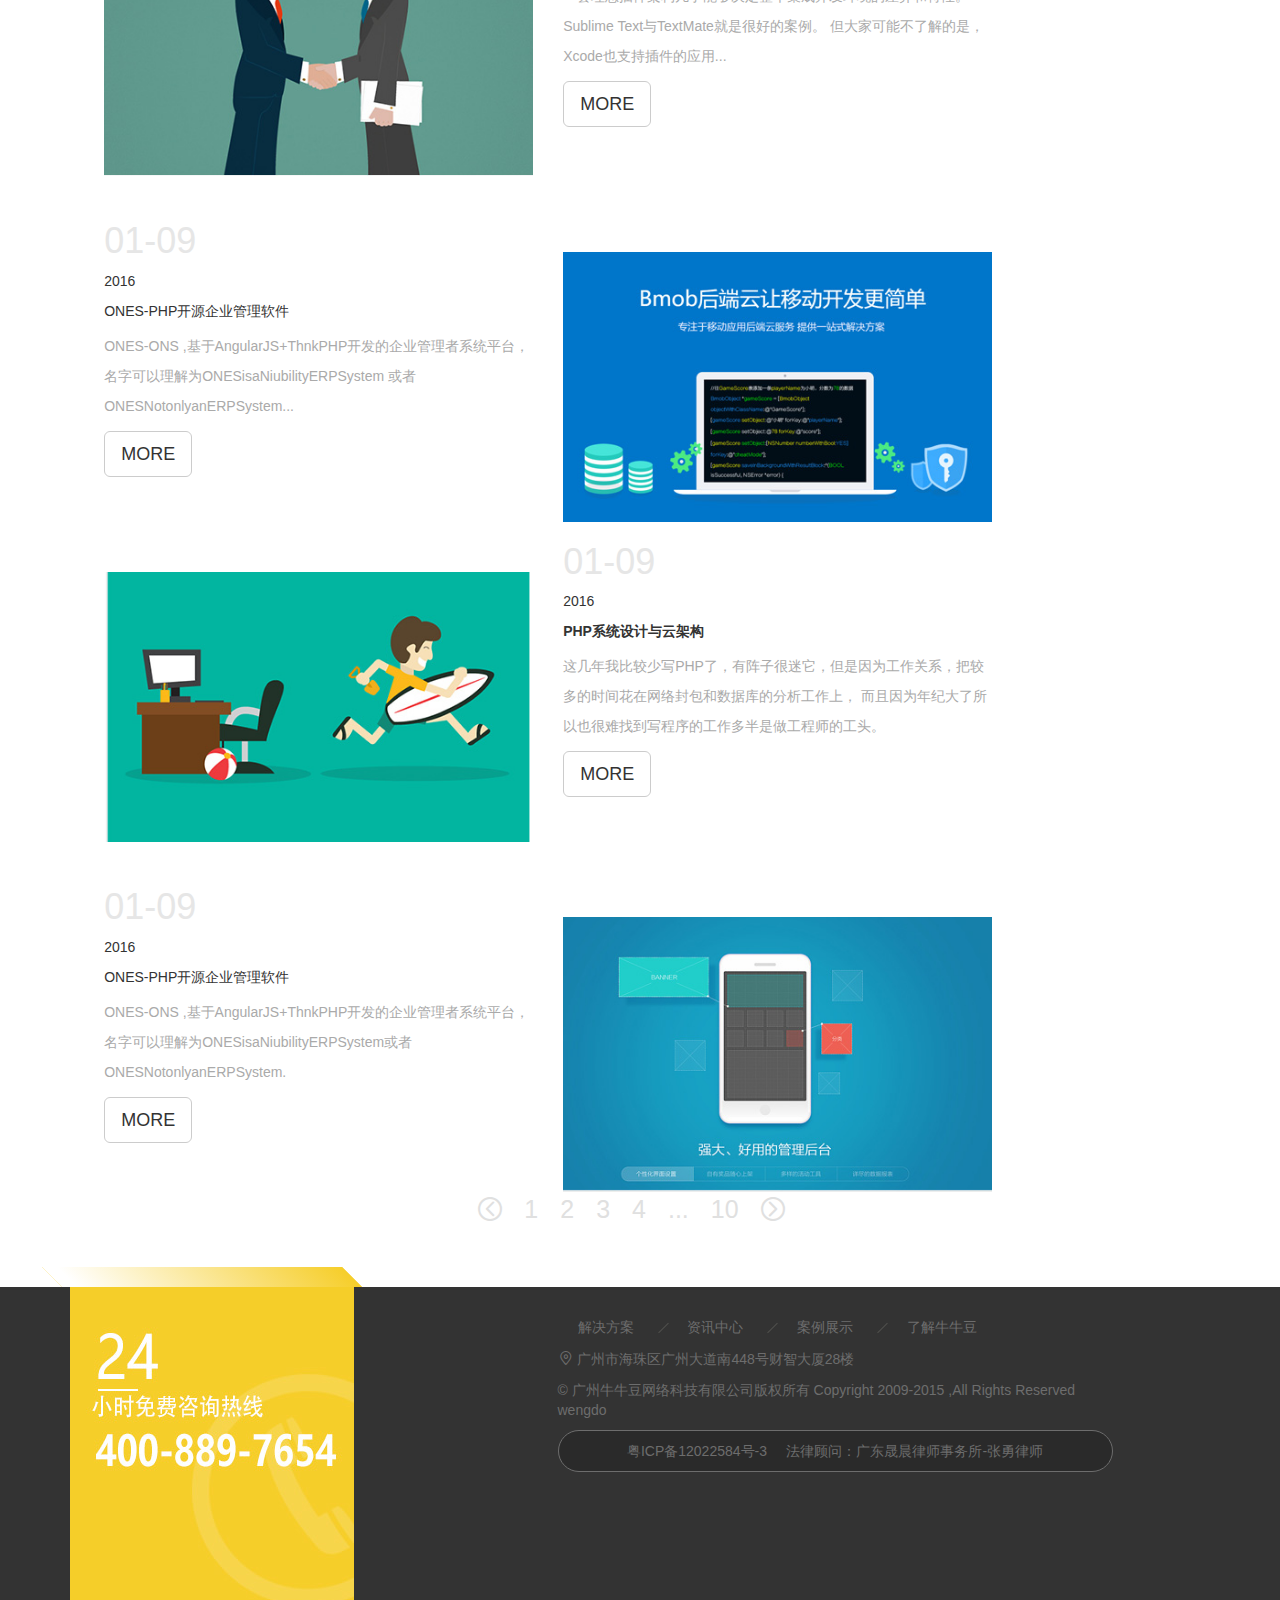
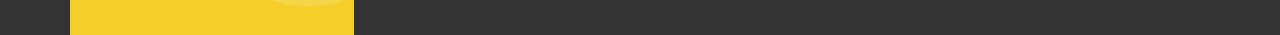
<file: nndou/center.html>
<!DOCTYPE html>
<html lang="en">

<head>
    <meta charset="UTF-8">
    <meta name="viewport" content="width=device-width, initial-scale=1.0, maximum-scale=1, user-scalable=no">
    <meta http-equiv="X-UA-Compatible" content="ie=edge">
    <link rel="stylesheet" href="font/iconfont.css">
    <link rel="stylesheet" href="lib/bootstrap/css/bootstrap.min.css">
    <link rel="stylesheet" href="css/common.css">
    <link rel="stylesheet" href="font2/iconfont.css">
    <link rel="stylesheet" href="css/center.css">
    <title>首页</title>
</head>

<body>
    <!-- 导航栏 -->
    <nav class="navbar navbar-default">
        <div class="container niu-nav">
            <!-- Brand and toggle get grouped for better mobile display -->
            <div class="navbar-header">
                <button type="button" class="navbar-toggle collapsed" data-toggle="collapse"
                    data-target="#bs-example-navbar-collapse-1" aria-expanded="false">
                    <span class="sr-only">Toggle navigation</span>
                    <span class="icon-bar"></span>
                    <span class="icon-bar"></span>
                    <span class="icon-bar"></span>
                </button>
                <a class="navbar-brand" href="#">
                    <img src="images/1.jpg" alt="" height="100%">
                </a>
            </div>

            <!-- Collect the nav links, forms, and other content for toggling -->
            <div class="collapse navbar-collapse" id="bs-example-navbar-collapse-1">
                <ul class="nav navbar-nav navbar-right">
                    <!-- <li><a href="#">Link <span class="sr-only">(current)</span></a></li> -->

                    <li><a href="javascript:;">首 页 </a></li>
                    <li><a href="#">解决方案</a></li>
                    <li><a href="#"> 资讯中心</a></li>
                    <li><a href="#"> 案例展示</a></li>
                    <li><a href="#"> 了解牛牛豆</a></li>
                </ul>
            </div><!-- /.navbar-collapse -->
        </div><!-- /.container-fluid -->
    </nav>

    <!-- 轮播图 -->
    <div class="container-fluid banner">
        <div id="mybanner" class="carousel slide" data-ride="carousel">
            <!-- Indicators -->
            <ol class="carousel-indicators">
                <li data-target="#mybanner" data-slide-to="0" class="active"></li>
                <li data-target="#mybanner" data-slide-to="1"></li>
                <li data-target="#mybanner" data-slide-to="2"></li>
            </ol>
            <!-- Wrapper for slides -->
            <div class="carousel-inner" role="listbox">
                <div class="item active">
                    <img src="images/2.jpg" alt="...">
                    <div class="carousel-caption">
                        <div class="banbtn">
                            Learn more
                        </div>
                    </div>
                </div>
                <div class="item">
                    <img src="images/2.jpg" alt="...">
                    <div class="carousel-caption">
                        <div class="banbtn">
                            Learn more
                        </div>
                    </div>
                </div>
                <div class="item">
                    <img src="images/2.jpg" alt="...">
                    <div class="carousel-caption">
                        <div class="banbtn">
                            Learn more
                        </div>
                    </div>
                </div>
            </div>
        </div>
    </div>
    <div class="container-fluid ">
        <div class="container col-xs-6 col-xs-offset-2 col-sm-5 col-md-5 center_title">
            <div class="row">
                <p>当前位置：资讯中心</p>
            </div>
        </div>
    </div>
    <div class="container-fluid ">
        <div class="container col-md-10 col-md-offset-1 col-sm-10 col-sm-offset-1 center_case ">
            <div class="row">
                <h3 class="text-center">我们的资讯中心</h3>
                <hr>
                <h5 class="text-center hh5">NEWS CENTER</h5>
                <div class="row center_one ">
                    <div class="col-sm-5    col-md-5 "><img src="images/51.jpg" alt="" class="img-responsive "></div>
                    <div class="col-md-5 col-sm-5">
                        <h1>01-09</h1>
                        <p>2016</p>
                        <p>总结2015，展望2016，文豆继续创造辉煌2015年会回顾</p>
                        <p>回顾2015年，在整个经济大环境不好的情况下，但是我们文豆人创造了很多优异的成绩，这是所有文豆人一起努力的结果。
                            2016年，我们一定会继续创造辉煌，为更多人提供专业的IT服务，文豆值得你信赖。</p>
                        <a href="" class="btn btn-lg btn-primary center_a">MORE</a>
                    </div>
                </div>
                <div class="row rows">

                    <div class="col-md-5 col-sm-5">
                        <h1>01-09</h1>
                        <p>2016</p>
                        <p>Ghost 博客中文版0.5.5正式发布</p>
                        <p>Ghost 官方昨日正式发布Ghost-0.5.5版本，并公布0.6版RodeMap。计划完善Ghost
                            API，站点地图等功能。由点云DianCloud本地化的Ghost博客中文版本0.5.5源码Docker Image同日公布。</p>
                        <a href="" class="btn btn-default btn-lg ">MORE</a>
                    </div>
                    <div class="col-md-5 col-sm-5"><img src="images/52.jpg" alt="" class="img-responsive "></div>
                </div>
                <div class="row center_one ">
                    <div class="col-md-5 col-sm-5"><img src="images/53.jpg" alt="" class="img-responsive "></div>
                    <div class="col-md-5 col-sm-5">
                        <h1>01-09</h1>
                        <p>2016</p>
                        <p>10款提高IOS开发效率的XCode插件</p>
                        <p> 一套理想插件架构几乎能够决定整个集成开发环境的差异和特性。Sublime Text与TextMate就是很好的案例。
                            但大家可能不了解的是，Xcode也支持插件的应用...</p>
                        <a href="" class="btn btn-default btn-lg">MORE</a>
                    </div>
                </div>
                <div class="row rows">

                    <div class="col-md-5  col-sm-5">
                        <h1>01-09</h1>
                        <p>2016</p>
                        <p>ONES-PHP开源企业管理软件</p>
                        <p>ONES-ONS ,基于AngularJS+ThnkPHP开发的企业管理者系统平台，名字可以理解为ONESisaNiubilityERPSystem
                            或者ONESNotonlyanERPSystem...</p>
                        <a href="" class="btn btn-default btn-lg ">MORE</a>
                    </div>
                    <div class="col-md-5 col-sm-5"><img src="images/54.jpg" alt="" class="img-responsive "></div>
                </div>
                <div class="row center_one ">
                    <div class="col-md-5 col-sm-5"><img src="images/55.jpg" alt="" class="img-responsive "></div>
                    <div class="col-md-5 col-sm-5">
                        <h1>01-09</h1>
                        <p>2016</p>
                        <p>PHP系统设计与云架构</p>
                        <p> 这几年我比较少写PHP了，有阵子很迷它，但是因为工作关系，把较多的时间花在网络封包和数据库的分析工作上，
                            而且因为年纪大了所以也很难找到写程序的工作多半是做工程师的工头。</p>
                        <a href="" class="btn btn-default btn-lg">MORE</a>
                    </div>
                </div>
                <div class="row rows">

                    <div class="col-md-5 col-sm-5">
                        <h1>01-09</h1>
                        <p>2016</p>
                        <p>ONES-PHP开源企业管理软件</p>
                        <p>ONES-ONS ,基于AngularJS+ThnkPHP开发的企业管理者系统平台，
                            名字可以理解为ONESisaNiubilityERPSystem或者ONESNotonlyanERPSystem.</p>
                        <a href="" class="btn btn-default btn-lg ">MORE</a>
                    </div>
                    <div class="col-md-5 col-sm-5"><img src="images/56.jpg" alt="" class="img-responsive "></div>
                </div>
                <div class="row">
                    <ul class="list-inline page">
                        <li><span class="iconfont icon-jiantou-zuo-cuxiantiao"></span></li>
                        <li>1</li>
                        <li>2</li>
                        <li>3</li>
                        <li>4</li>
                        <li>...</li>
                        <li>10</li>
                        <li><span class="iconfont icon-jiantou-you-cuxiantiao"></span></li>
                    </ul>
                </div>
            </div>
        </div>
    </div>
    <!-- 底部 -->
    <div class="container-fluid footer">
        <div class="container ">
            <div class="row">
                <div class="col-xs-2 col-sm-2 col-xs-offset-0  col-sm-offset-0 hidden-xs img_18">
                    <img src="images/18.jpg" alt=""></div>
                <div class="col-xs-6 col-sm-6 col-xs-offset-3 col-sm-offset-3 footer_content">
                    <ul class="list-inline  hidden-xs">
                        <li>解决方案</li>
                        <li>资讯中心</li>
                        <li>案例展示</li>
                        <li>了解牛牛豆</li>
                    </ul>

                    <p> <span class="iconfont icon-dingwei-xianxing"></span> 广州市海珠区广州大道南448号财智大厦28楼</p>
                    <p>&copy; 广州牛牛豆网络科技有限公司版权所有 Copyright 2009-2015 ,All Rights Reserved wengdo</p>
                    <p class="last">粤ICP备12022584号-3 &nbsp; &nbsp; 法律顾问：广东晟晨律师事务所-张勇律师</p>
                </div>
            </div>
        </div>
    </div>
</body>
<script src="js/jquery-3.4.1.min.js"></script>
<script src="lib/bootstrap/js/bootstrap.min.js"></script>


</html>
</file>
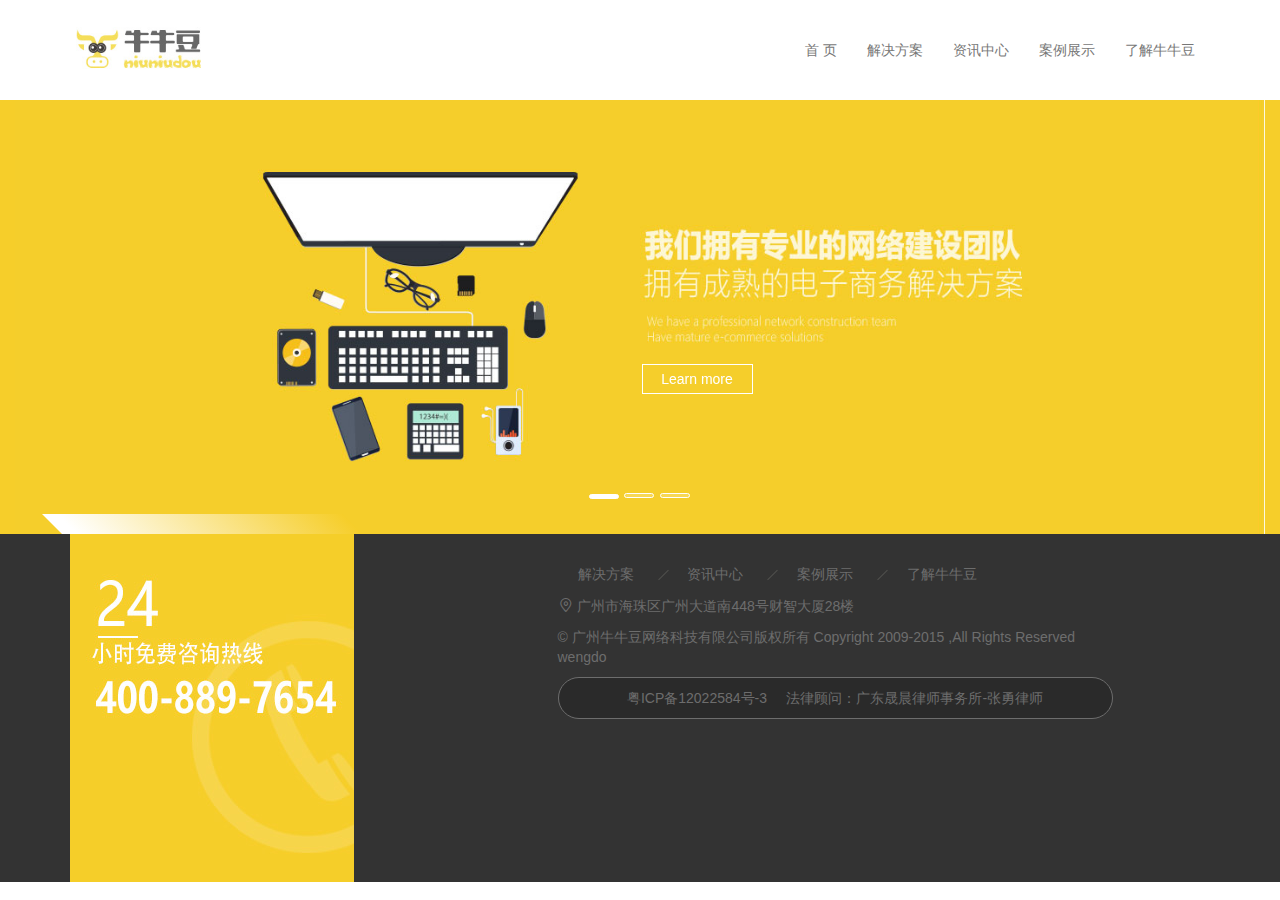
<file: nndou/common.html>
<!DOCTYPE html>
<html lang="en">

<head>
  <meta charset="UTF-8">
  <meta name="viewport" content="width=device-width, initial-scale=1.0, maximum-scale=1, user-scalable=no">
  <meta http-equiv="X-UA-Compatible" content="ie=edge">
  <link rel="stylesheet" href="font/iconfont.css">
  <link rel="stylesheet" href="lib/bootstrap/css/bootstrap.min.css">
  <link rel="stylesheet" href="css/common.css">
  <title>首页</title>
</head>

<body>
  <!-- 导航栏 -->
  <nav class="navbar navbar-default">
    <div class="container niu-nav">
      <!-- Brand and toggle get grouped for better mobile display -->
      <div class="navbar-header">
        <button type="button" class="navbar-toggle collapsed" data-toggle="collapse"
          data-target="#bs-example-navbar-collapse-1" aria-expanded="false">
          <span class="sr-only">Toggle navigation</span>
          <span class="icon-bar"></span>
          <span class="icon-bar"></span>
          <span class="icon-bar"></span>
        </button>
        <a class="navbar-brand" href="#">
          <img src="images/1.jpg" alt="" height="100%">
        </a>
      </div>

      <!-- Collect the nav links, forms, and other content for toggling -->
      <div class="collapse navbar-collapse" id="bs-example-navbar-collapse-1">
        <ul class="nav navbar-nav navbar-right">
          <!-- <li><a href="#">Link <span class="sr-only">(current)</span></a></li> -->
                                         
          <li><a href="javascript:;">首 页 </a></li>
          <li><a href="#">解决方案</a></li>
          <li><a href="#"> 资讯中心</a></li>
          <li><a href="#"> 案例展示</a></li>
          <li><a href="#"> 了解牛牛豆</a></li>
        </ul>
      </div><!-- /.navbar-collapse -->
    </div><!-- /.container-fluid -->
  </nav>

  <!-- 轮播图 -->
  <div class="container-fluid banner">
    <div id="mybanner" class="carousel slide" data-ride="carousel">
      <!-- Indicators -->
      <ol class="carousel-indicators">
        <li data-target="#mybanner" data-slide-to="0" class="active"></li>
        <li data-target="#mybanner" data-slide-to="1"></li>
        <li data-target="#mybanner" data-slide-to="2"></li>
      </ol>
      <!-- Wrapper for slides -->
      <div class="carousel-inner" role="listbox">
        <div class="item active">
          <img src="images/2.jpg" alt="...">
          <div class="carousel-caption">
            <div class="banbtn">
              Learn more
            </div>
          </div>
        </div>
        <div class="item">
          <img src="images/2.jpg" alt="...">
          <div class="carousel-caption">
            <div class="banbtn">
              Learn more
            </div>
          </div>
        </div>
        <div class="item">
          <img src="images/2.jpg" alt="...">
          <div class="carousel-caption">
            <div class="banbtn">
              Learn more
            </div>
          </div>
        </div>
      </div>
    </div>
  </div>
  
 
    <!-- 底部 -->
    <div class="container-fluid footer" >
    <div class="container ">
    <div class="row">
      <div class="col-xs-2 col-sm-2 col-xs-offset-0  col-sm-offset-0 hidden-xs img_18">
   <img src="images/18.jpg" alt=""></div>
  <div class="col-xs-6 col-sm-6 col-xs-offset-3 col-sm-offset-3 footer_content">
    <ul class="list-inline  hidden-xs">
      <li>解决方案</li>
      <li>资讯中心</li>
      <li>案例展示</li>
      <li>了解牛牛豆</li>
    </ul>
  
  <p> <span class="iconfont icon-dingwei-xianxing"></span> 广州市海珠区广州大道南448号财智大厦28楼</p>
  <p>&copy; 广州牛牛豆网络科技有限公司版权所有   Copyright 2009-2015 ,All Rights Reserved wengdo</p>
  <p class="last">粤ICP备12022584号-3   &nbsp; &nbsp;   法律顾问：广东晟晨律师事务所-张勇律师</p>
  </div>
    </div>
    </div>
</div>
</body>
<script src="js/jquery-3.4.1.min.js"></script>
<script src="lib/bootstrap/js/bootstrap.min.js"></script>


</html>
</file>
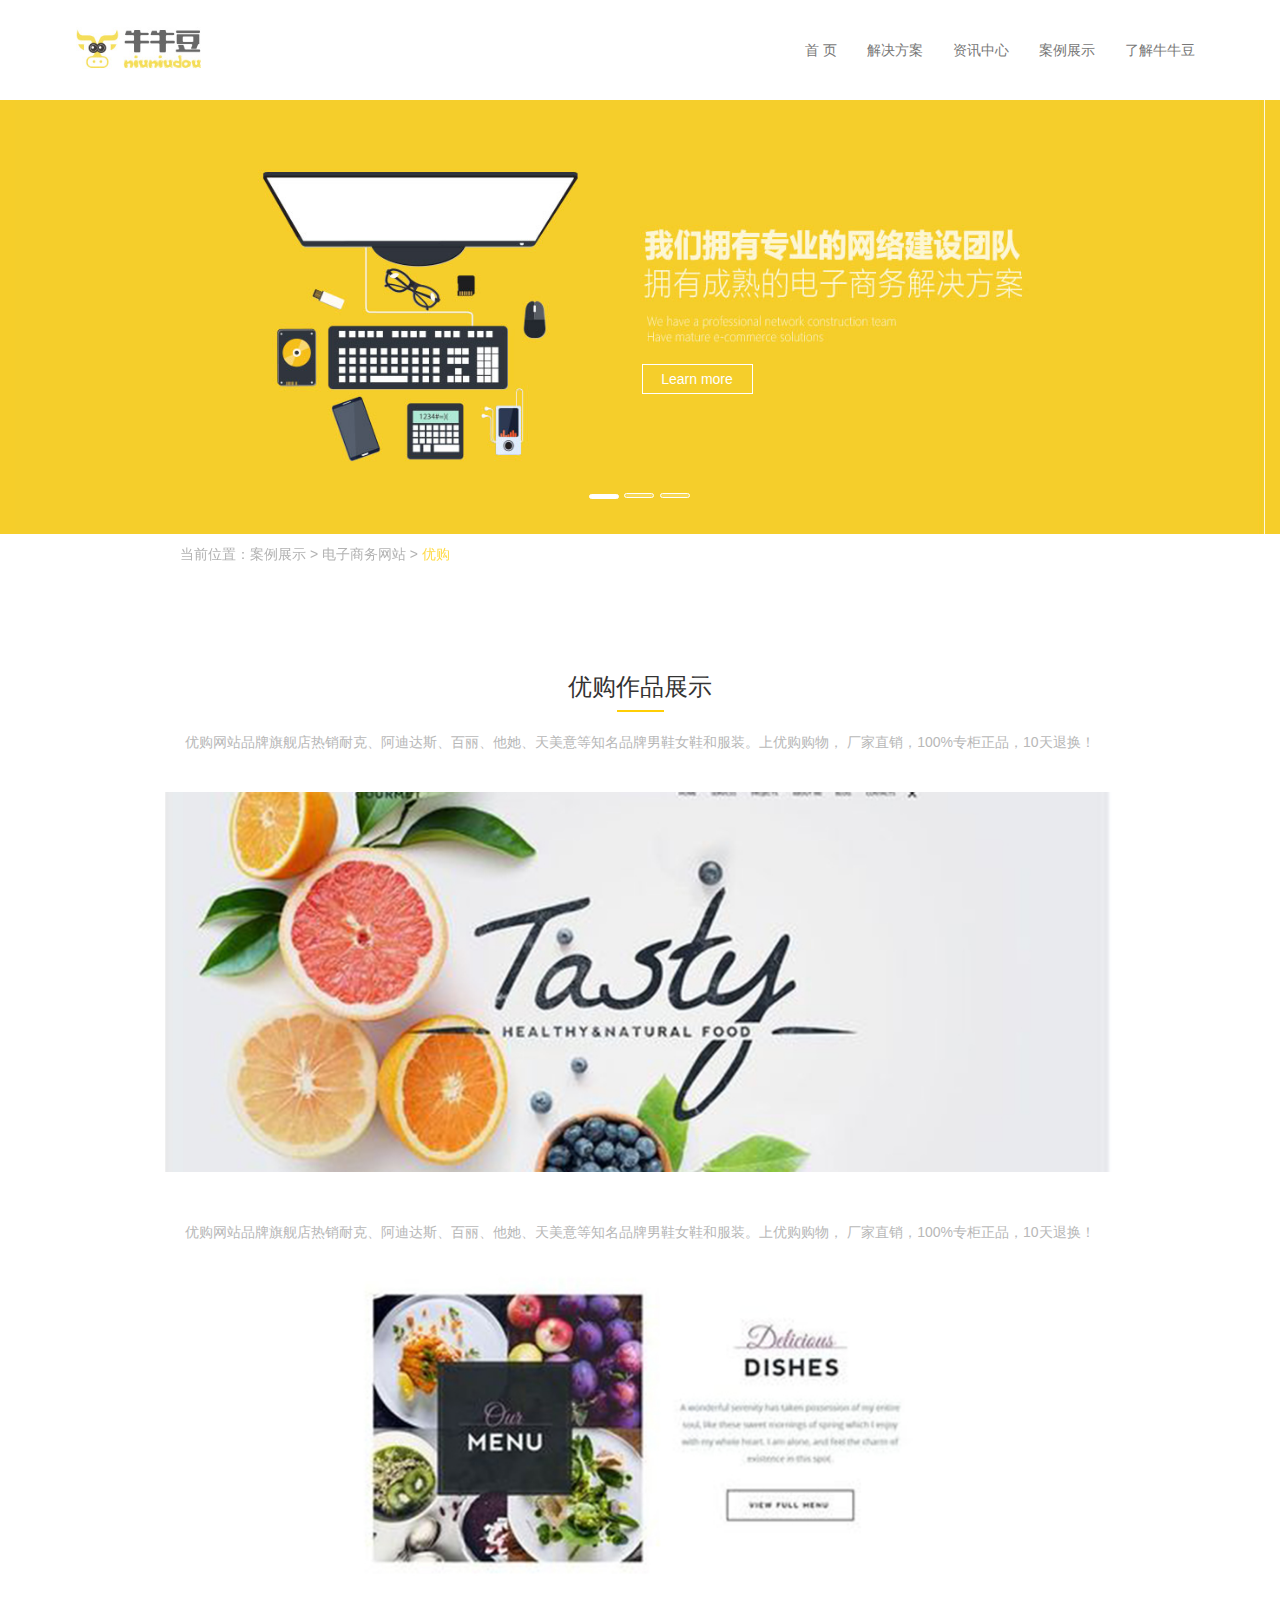
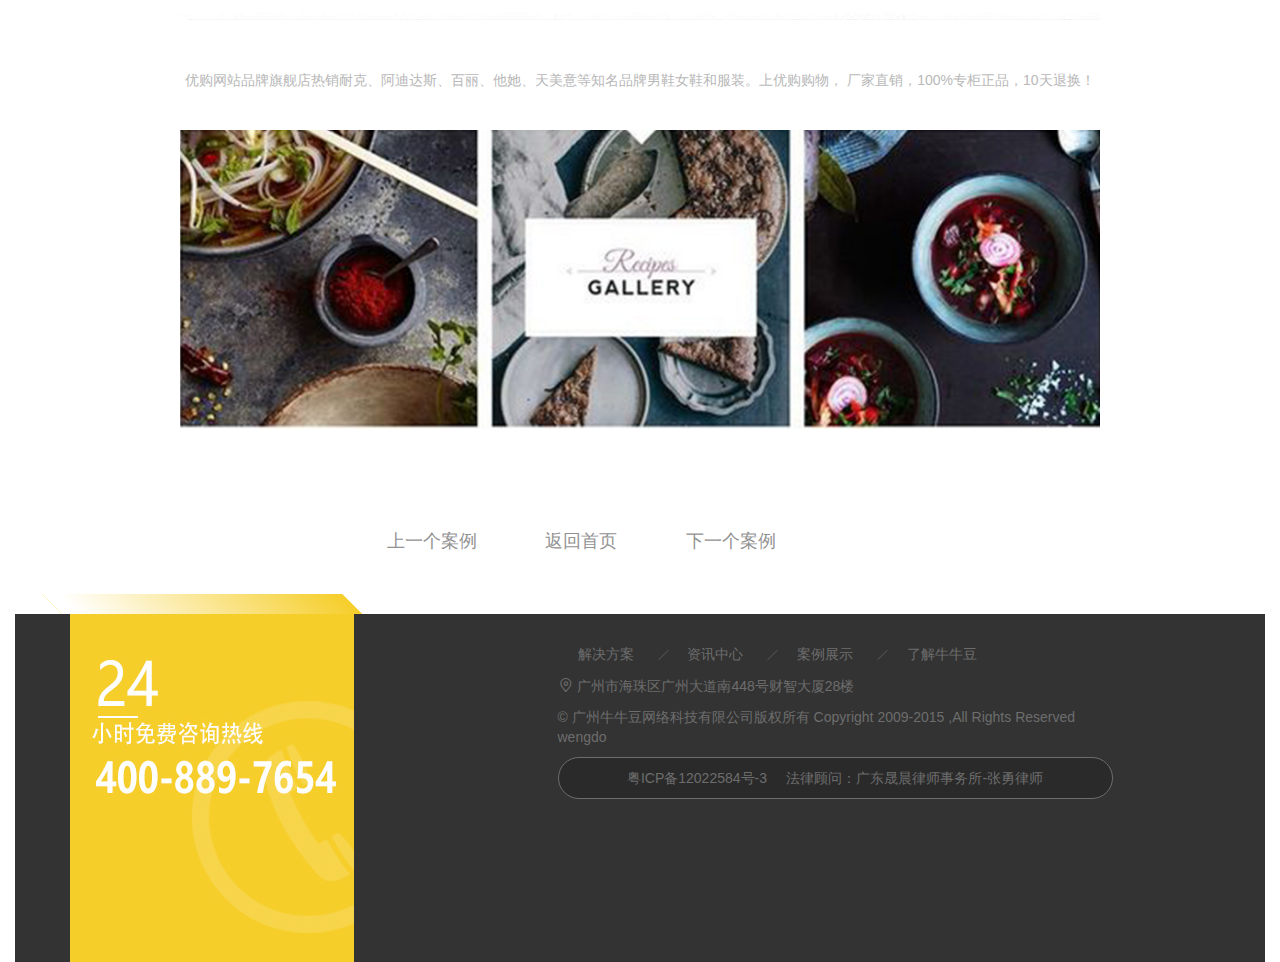
<file: nndou/details.html>
<!DOCTYPE html>
<html lang="en">

<head>
  <meta charset="UTF-8">
  <meta name="viewport" content="width=device-width, initial-scale=1.0, maximum-scale=1, user-scalable=no">
  <meta http-equiv="X-UA-Compatible" content="ie=edge">
  <link rel="stylesheet" href="font/iconfont.css">
  <link rel="stylesheet" href="lib/bootstrap/css/bootstrap.min.css">
  <link rel="stylesheet" href="css/common.css">
  <link rel="stylesheet" href="css/detail.css">
  <title>首页</title>
</head>

<body>
  <!-- 导航栏 -->
  <nav class="navbar navbar-default">
    <div class="container niu-nav">
      <!-- Brand and toggle get grouped for better mobile display -->
      <div class="navbar-header">
        <button type="button" class="navbar-toggle collapsed" data-toggle="collapse"
          data-target="#bs-example-navbar-collapse-1" aria-expanded="false">
          <span class="sr-only">Toggle navigation</span>
          <span class="icon-bar"></span>
          <span class="icon-bar"></span>
          <span class="icon-bar"></span>
        </button>
        <a class="navbar-brand" href="#">
          <img src="images/1.jpg" alt="" height="100%">
        </a>
      </div>

      <!-- Collect the nav links, forms, and other content for toggling -->
      <div class="collapse navbar-collapse" id="bs-example-navbar-collapse-1">
        <ul class="nav navbar-nav navbar-right">
          <!-- <li><a href="#">Link <span class="sr-only">(current)</span></a></li> -->

          <li><a href="javascript:;">首 页 </a></li>
          <li><a href="#">解决方案</a></li>
          <li><a href="#"> 资讯中心</a></li>
          <li><a href="#"> 案例展示</a></li>
          <li><a href="#"> 了解牛牛豆</a></li>
        </ul>
      </div><!-- /.navbar-collapse -->
    </div><!-- /.container-fluid -->
  </nav>

  <!-- 轮播图 -->
  <div class="container-fluid banner">
    <div id="mybanner" class="carousel slide" data-ride="carousel">
      <!-- Indicators -->
      <ol class="carousel-indicators">
        <li data-target="#mybanner" data-slide-to="0" class="active"></li>
        <li data-target="#mybanner" data-slide-to="1"></li>
        <li data-target="#mybanner" data-slide-to="2"></li>
      </ol>
      <!-- Wrapper for slides -->
      <div class="carousel-inner" role="listbox">
        <div class="item active">
          <img src="images/2.jpg" alt="...">
          <div class="carousel-caption">
            <div class="banbtn">
              Learn more
            </div>
          </div>
        </div>
        <div class="item">
          <img src="images/2.jpg" alt="...">
          <div class="carousel-caption">
            <div class="banbtn">
              Learn more
            </div>
          </div>
        </div>
        <div class="item">
          <img src="images/2.jpg" alt="...">
          <div class="carousel-caption">
            <div class="banbtn">
              Learn more
            </div>
          </div>
        </div>
      </div>
    </div>
  </div>

  <div class="container-fluid ">
    <div class="container">
      <div class="row col-xs-10 col-sm-5 col-md-5 col-xs-offset-1 col-sm-offset-1 col-md-offset-1 gps">
        <p>当前位置：<a href="">案例展示 </a> ><a href=""> 电子商务网站 </a>> <a href="">优购</a></p>
      </div>
    </div>
    <!-- 优购作品展示 -->
    <div class="container-fluid ">
      <div class="container">
        <div class="row col-xs-10 col-sm-10 com-md-10 col-xs-offset-1 col-sm-offset-1 col-md-offset-1 det_one ">
          <h3 class="text-center">优购作品展示</h3>
          <hr>
          <p class="text-center">优购网站品牌旗舰店热销耐克、阿迪达斯、百丽、他她、天美意等知名品牌男鞋女鞋和服装。上优购购物，
            厂家直销，100%专柜正品，10天退换！</p>
          <div>
            <img src="images/detail1.jpg" alt="" class="img-responsive">
          </div>
        </div>
      </div>
    </div>

    <div class="container-fluid det_two ">
      <div class="container">
        <div class="row col-xs-10 col-sm-10 com-md-10 col-xs-offset-1 col-sm-offset-1 col-md-offset-1  ">
          
          <p class="text-center">优购网站品牌旗舰店热销耐克、阿迪达斯、百丽、他她、天美意等知名品牌男鞋女鞋和服装。上优购购物，
厂家直销，100%专柜正品，10天退换！</p>
          <div class="">
            <img src="images/detail_11.jpg" alt="" class="img-responsive ">
            
          </div>
        </div>
      </div>
    </div>

    <div class="container-fluid det_thr ">
        <div class="container">
          <div class="row col-xs-10 col-sm-10 com-md-10 col-xs-offset-1 col-sm-offset-1 col-md-offset-1  ">
            
            <p class="text-center">优购网站品牌旗舰店热销耐克、阿迪达斯、百丽、他她、天美意等知名品牌男鞋女鞋和服装。上优购购物，
                厂家直销，100%专柜正品，10天退换！</p>
            <div class="">
              <img src="images/detail_19.jpg" alt="" class="img-responsive ">
              
            </div>
          </div>
        </div>
      </div>

      <div class="container-fluid bottom-nav  ">
        <div class="container">
          <div class="row">
            <ul class=" list-inline con-xs col-sm-6 col-sm-offset-3 col-md-5 col-md-offset-3 ">
              <li><a href="">上一个案例</a></li>
              <li><a href="">返回首页</a></li>
              <li><a href="">下一个案例</a></li>
            </ul>
          </div>
        </div>
      </div>
    <!-- 底部 -->
    <div class="container-fluid footer">
      <div class="container ">
        <div class="row">
          <div class="col-xs-2 col-sm-2 col-xs-offset-0  col-sm-offset-0 hidden-xs img_18">
            <img src="images/18.jpg" alt=""></div>
          <div class="col-xs-6 col-sm-6 col-xs-offset-3 col-sm-offset-3 footer_content">
            <ul class="list-inline  hidden-xs">
              <li>解决方案</li>
              <li>资讯中心</li>
              <li>案例展示</li>
              <li>了解牛牛豆</li>
            </ul>

            <p> <span class="iconfont icon-dingwei-xianxing"></span> 广州市海珠区广州大道南448号财智大厦28楼</p>
            <p>&copy; 广州牛牛豆网络科技有限公司版权所有 Copyright 2009-2015 ,All Rights Reserved wengdo</p>
            <p class="last">粤ICP备12022584号-3 &nbsp; &nbsp; 法律顾问：广东晟晨律师事务所-张勇律师</p>
          </div>
        </div>
      </div>
    </div>
</body>
<script src="js/jquery-3.4.1.min.js"></script>
<script src="lib/bootstrap/js/bootstrap.min.js"></script>


</html>
</file>
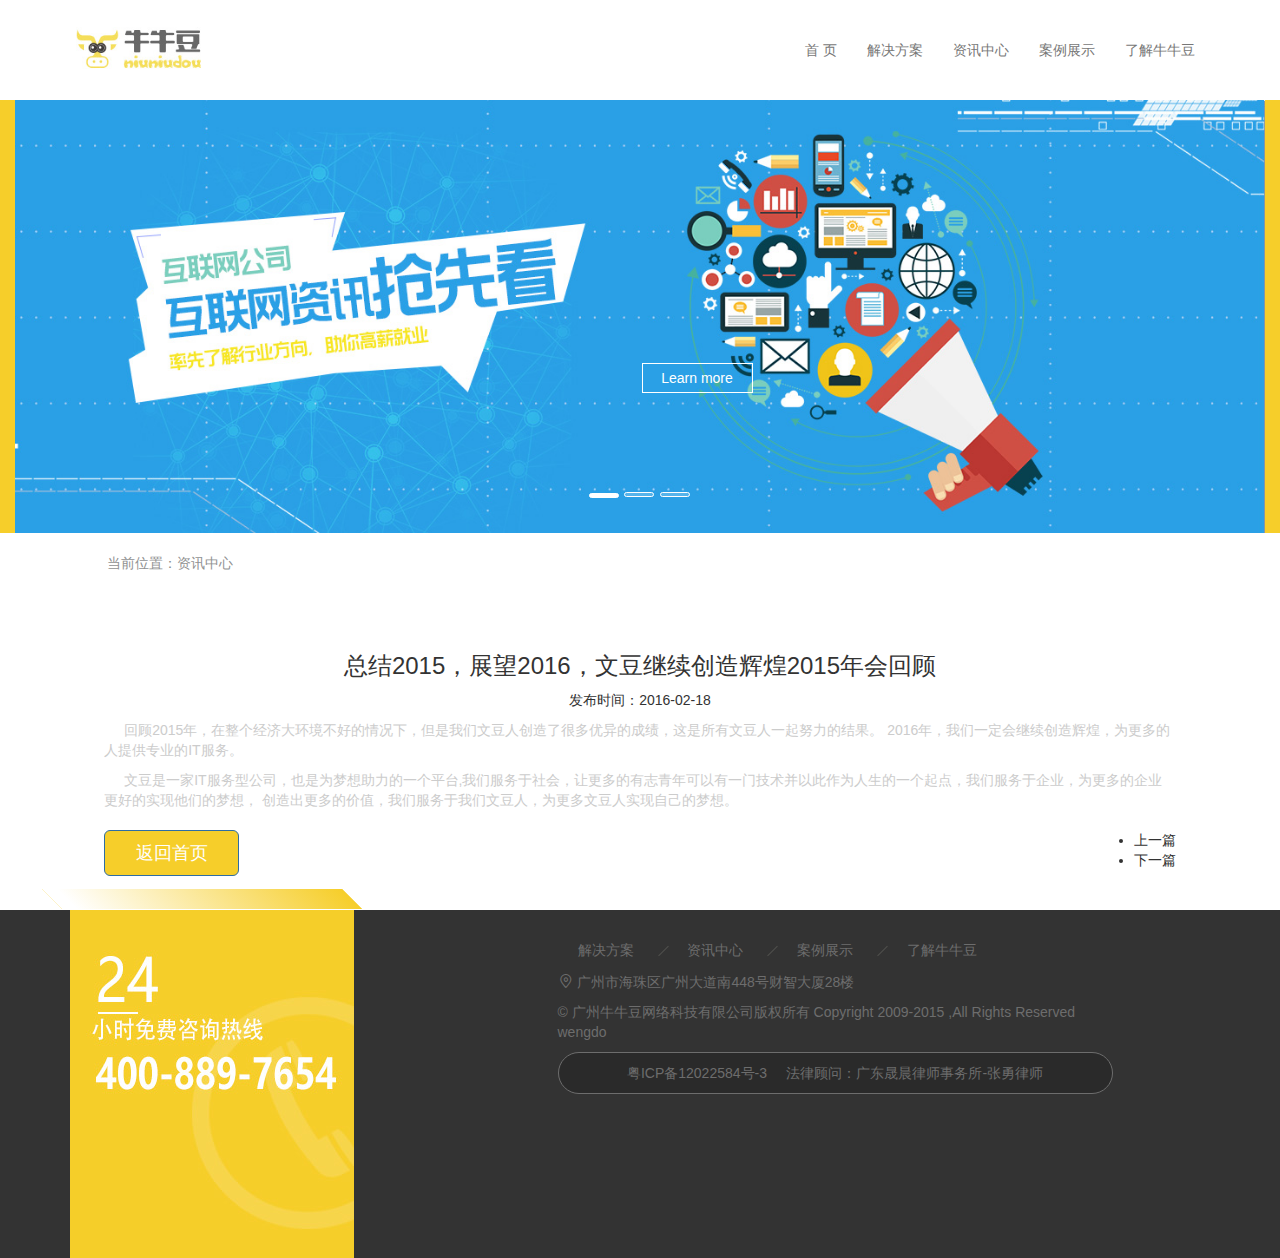
<file: nndou/new.html>
<!DOCTYPE html>
<html lang="en">

<head>
  <meta charset="UTF-8">
  <meta name="viewport" content="width=device-width, initial-scale=1.0, maximum-scale=1, user-scalable=no">
  <meta http-equiv="X-UA-Compatible" content="ie=edge">
  <link rel="stylesheet" href="font/iconfont.css">
  <link rel="stylesheet" href="lib/bootstrap/css/bootstrap.min.css">
  <link rel="stylesheet" href="css/common.css">
  <link rel="stylesheet" href="css/new.css">
  <title>首页</title>
</head>

<body>
  <!-- 导航栏 -->
  <nav class="navbar navbar-default">
    <div class="container niu-nav">
      <!-- Brand and toggle get grouped for better mobile display -->
      <div class="navbar-header">
        <button type="button" class="navbar-toggle collapsed" data-toggle="collapse"
          data-target="#bs-example-navbar-collapse-1" aria-expanded="false">
          <span class="sr-only">Toggle navigation</span>
          <span class="icon-bar"></span>
          <span class="icon-bar"></span>
          <span class="icon-bar"></span>
        </button>
        <a class="navbar-brand" href="#">
          <img src="images/1.jpg" alt="" height="100%">
        </a>
      </div>

      <!-- Collect the nav links, forms, and other content for toggling -->
      <div class="collapse navbar-collapse" id="bs-example-navbar-collapse-1">
        <ul class="nav navbar-nav navbar-right">
          <!-- <li><a href="#">Link <span class="sr-only">(current)</span></a></li> -->
                                         
          <li><a href="javascript:;">首 页 </a></li>
          <li><a href="#">解决方案</a></li>
          <li><a href="#"> 资讯中心</a></li>
          <li><a href="#"> 案例展示</a></li>
          <li><a href="#"> 了解牛牛豆</a></li>
        </ul>
      </div><!-- /.navbar-collapse -->
    </div><!-- /.container-fluid -->
  </nav>

  <!-- 轮播图 -->
  <div class="container-fluid banner">
    <div id="mybanner" class="carousel slide" data-ride="carousel">
      <!-- Indicators -->
      <ol class="carousel-indicators">
        <li data-target="#mybanner" data-slide-to="0" class="active"></li>
        <li data-target="#mybanner" data-slide-to="1"></li>
        <li data-target="#mybanner" data-slide-to="2"></li>
      </ol>
      <!-- Wrapper for slides -->
      <div class="carousel-inner" role="listbox">
        <div class="item active">
          <img src="images/50.jpg" alt="...">
          <div class="carousel-caption">
            <div class="banbtn">
              Learn more
            </div>
          </div>
        </div>
        <div class="item">
          <img src="images/2.jpg" alt="...">
          <div class="carousel-caption">
            <div class="banbtn">
              Learn more
            </div>
          </div>
        </div>
        <div class="item">
          <img src="images/50.jpg" alt="...">
          <div class="carousel-caption">
            <div class="banbtn">
              Learn more
            </div>
          </div>
        </div>
      </div>
    </div>
  </div>
  <div  class="container-fluid new_gps">
    <div class="container col-xs-8 col-xs-offset-1 col-sm-5 col-md-5 ">
        <div class="row">
            <p>当前位置：资讯中心</p>
        </div>
    </div>
  </div>
  <div  class="container-fluid ">
    <div class="container col-xs-10 col-xs-offset-1 col-sm-10 col-md-10 col-md-offset-1 col-sm-offset-1 news">
        <div class="row">
           <h3  class="text-center">总结2015，展望2016，文豆继续创造辉煌2015年会回顾</h3>
           <p  class="text-center">发布时间：2016-02-18</p>
           <p class="tes">回顾2015年，在整个经济大环境不好的情况下，但是我们文豆人创造了很多优异的成绩，这是所有文豆人一起努力的结果。
               2016年，我们一定会继续创造辉煌，为更多的人提供专业的IT服务。</p>
               <p class="tes">文豆是一家IT服务型公司，也是为梦想助力的一个平台,我们服务于社会，让更多的有志青年可以有一门技术并以此作为人生的一个起点，我们服务于企业，为更多的企业更好的实现他们的梦想，
                   创造出更多的价值，我们服务于我们文豆人，为更多文豆人实现自己的梦想。</p>
                   <a href="#" class="btn btn-primary btn-lg  new_a" role="button">返回首页</a>
                   <ul class="pull-right">
                       <li>上一篇</li>
                       <li>下一篇</li>
                   </ul>
        </div>
    </div>
  </div>
    <!-- 底部 -->
    <div class="container-fluid footer" >
    <div class="container ">
    <div class="row">
      <div class="col-xs-2 col-sm-2 col-xs-offset-0  col-sm-offset-0 hidden-xs img_18">
   <img src="images/18.jpg" alt=""></div>
  <div class="col-xs-6 col-sm-6 col-xs-offset-3 col-sm-offset-3 footer_content">
    <ul class="list-inline  hidden-xs">
      <li>解决方案</li>
      <li>资讯中心</li>
      <li>案例展示</li>
      <li>了解牛牛豆</li>
    </ul>
  
  <p> <span class="iconfont icon-dingwei-xianxing"></span> 广州市海珠区广州大道南448号财智大厦28楼</p>
  <p>&copy; 广州牛牛豆网络科技有限公司版权所有   Copyright 2009-2015 ,All Rights Reserved wengdo</p>
  <p class="last">粤ICP备12022584号-3   &nbsp; &nbsp;   法律顾问：广东晟晨律师事务所-张勇律师</p>
  </div>
    </div>
    </div>
</div>
</body>
<script src="js/jquery-3.4.1.min.js"></script>
<script src="lib/bootstrap/js/bootstrap.min.js"></script>


</html>
</file>
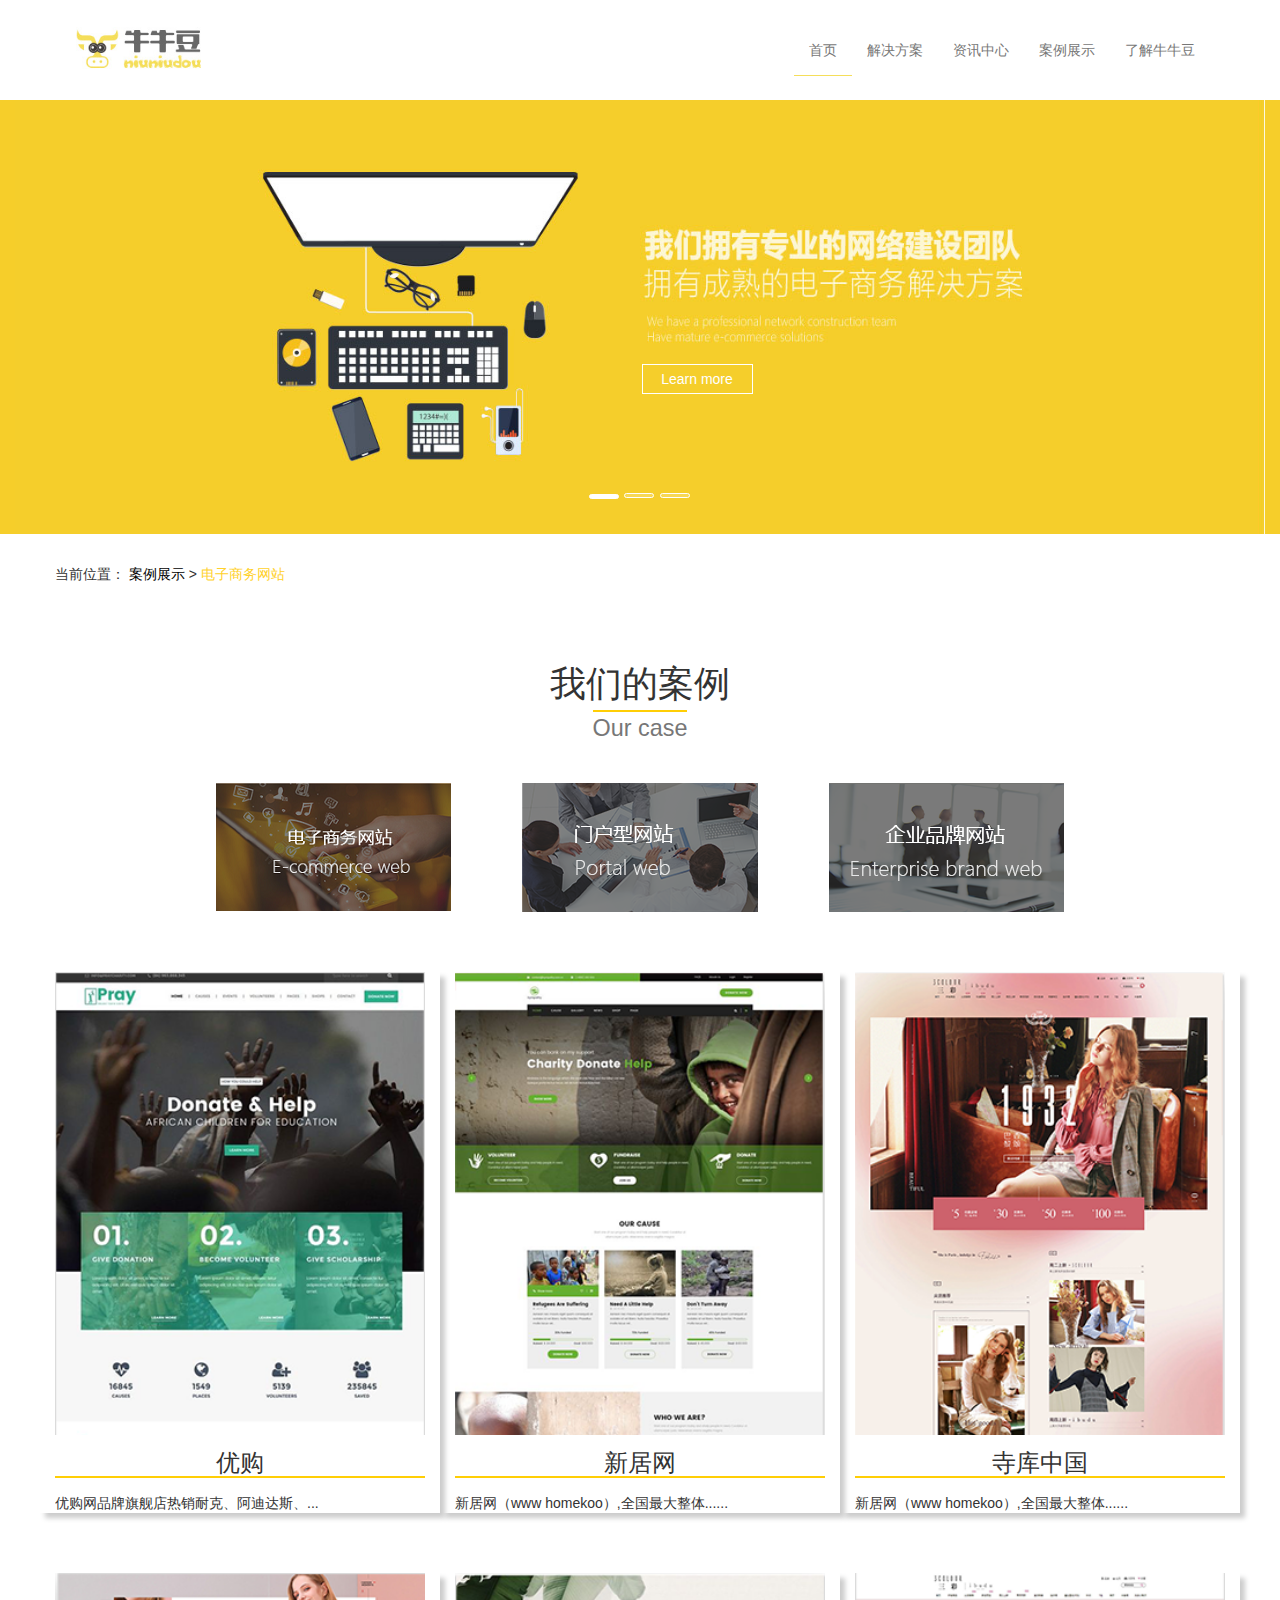
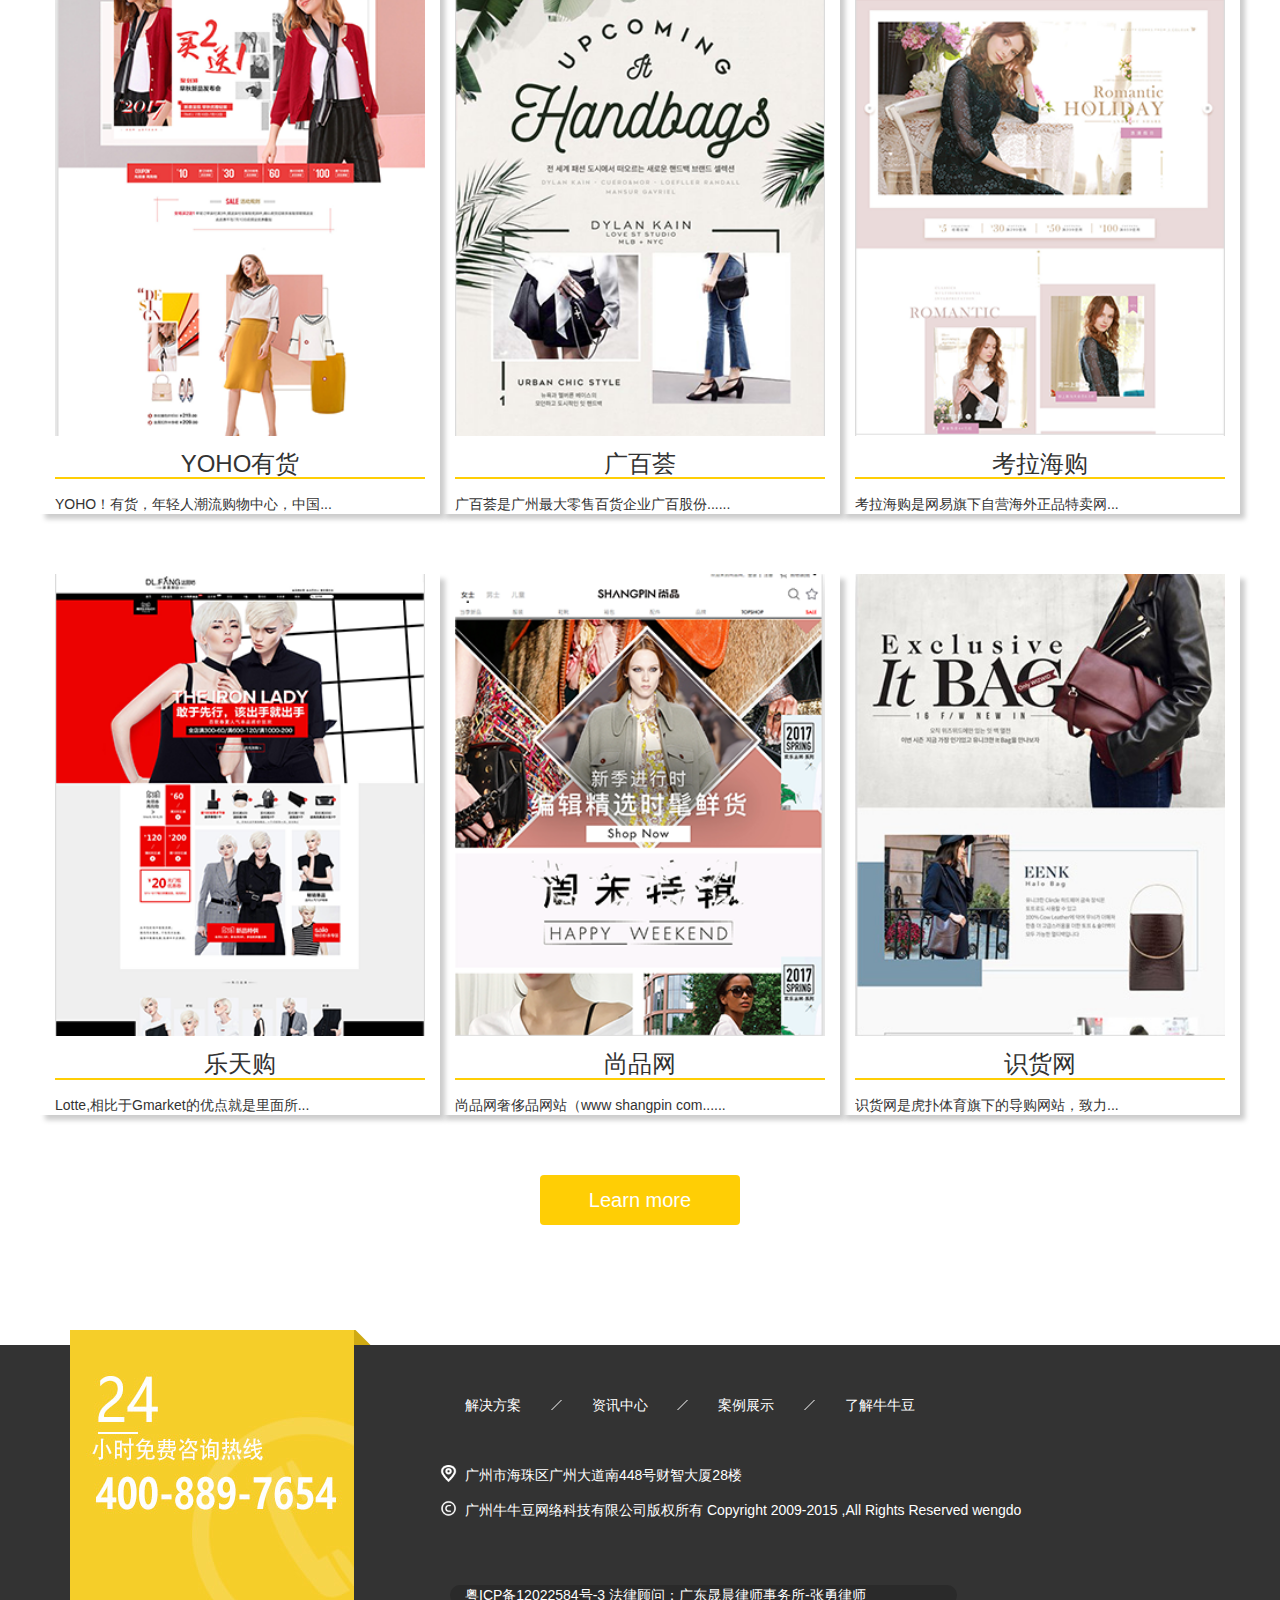
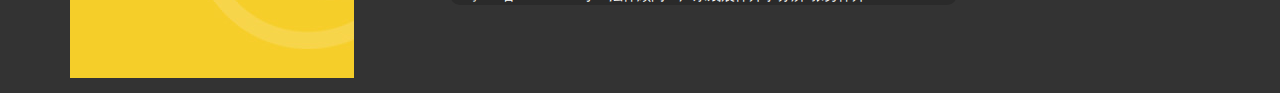
<file: nndou/show.html>
<!DOCTYPE html>
<html lang="en">

<head>
  <meta charset="UTF-8">
  <meta name="viewport" content="width=device-width, initial-scale=1.0, maximum-scale=1, user-scalable=no">
  <meta http-equiv="X-UA-Compatible" content="ie=edge">
  <link rel="stylesheet" href="lib/bootstrap/css/bootstrap.min.css">
  <link rel="stylesheet" href="css/show.css">
  <title>案例展示</title>
</head>

<body>
  <!-- 导航栏 -->
  <nav class="navbar navbar-default">
    <div class="container niu-nav">
      <!-- Brand and toggle get grouped for better mobile display -->
      <div class="navbar-header">
        <button type="button" class="navbar-toggle collapsed" data-toggle="collapse"
          data-target="#bs-example-navbar-collapse-1" aria-expanded="false">
          <span class="sr-only">Toggle navigation</span>
          <span class="icon-bar"></span>
          <span class="icon-bar"></span>
          <span class="icon-bar"></span>
        </button>
        <a class="navbar-brand" href="#">
          <img src="images/1.jpg" alt="" height="100%">
        </a>
      </div>

      <!-- Collect the nav links, forms, and other content for toggling -->
      <div class="collapse navbar-collapse" id="bs-example-navbar-collapse-1">
        <ul class="nav navbar-nav navbar-right">
          <li><a href="#" class="active">首页</a></li>
          <li><a href="#">解决方案</a></li>
          <li><a href="#">资讯中心</a></li>
          <li><a href="#">案例展示</a></li>
          <li><a href="#">了解牛牛豆</a></li>
        </ul>
      </div><!-- /.navbar-collapse -->
    </div><!-- /.container-fluid -->
  </nav>
  <!-- 轮播图 -->
  <div class="container-fluid banner">
    <div id="mybanner" class="carousel slide" data-ride="carousel">
      <!-- Indicators -->
      <ol class="carousel-indicators hidden-xs">
        <li data-target="#mybanner" data-slide-to="0" class="active"></li>
        <li data-target="#mybanner" data-slide-to="1"></li>
        <li data-target="#mybanner" data-slide-to="2"></li>
      </ol>
      <!-- Wrapper for slides -->
      <div class="carousel-inner" role="listbox">
        <div class="item active">
          <img src="images/2.jpg" alt="...">
          <div class="carousel-caption">
            <div class="visible-lg banbtn">
              Learn more
            </div>
          </div>
        </div>
        <div class="item">
          <img src="images/2.jpg" alt="...">
          <div class="carousel-caption">
            <div class="visible-lg banbtn">
              Learn more
            </div>
          </div>
        </div>
        <div class="item">
          <img src="images/2.jpg" alt="...">
          <div class="carousel-caption">
            <div class="visible-lg banbtn">
              Learn more
            </div>
          </div>
        </div>
      </div>
    </div>
  </div>
  <!-- 当前位置 -->
  <div class="container pos">
    <div class="row">
      <div class="col-xs-12">
        <span>当前位置： </span>
        <a href="">案例展示</a>
        >
        <a href="" class="active">电子商务网站 </a>
      </div>
    </div>
  </div>
  <!-- 案例标题 -->
  <div class="container title">
    <div class="row">
      <div class="col-xs-12">
        <h1 class="text-center">我们的案例
          <br>
          <small>Our case</small>
        </h1>
      </div>
    </div>
    <div class="row">
      <div class="col-xs-10 col-xs-offset-1">
        <div class="col-sm-4 ">
          <a href="">
            <img src="images/title (1).png" alt="" class="img-responsive center-block tit-img">
          </a>
        </div>
        <div class="col-sm-4">
          <a href="">
            <img src="images/title (2).png" alt="" class="img-responsive center-block tit-img">
          </a>
        </div>
        <div class="col-sm-4">
          <a href="">
            <img src="images/title (3).png" alt="" class="img-responsive center-block tit-img">
          </a>
        </div>
      </div>

    </div>
  </div>
  <!-- 案例展示 -->
  <div class="container show">
    <div class="row">
      <div class="col-xs-4">
        <img src="images/show (1).png" alt="" width="100%" class="img-repsonsive center-block">
        <h3>优购</h3>
        <p>优购网品牌旗舰店热销耐克、阿迪达斯、...</p>
      </div>
      <div class="col-xs-4">
        <img src="images/show (2).png" alt="" width="100%" class="img-repsonsive center-block">
        <h3>新居网</h3>
        <p>新居网（www homekoo）,全国最大整体......</p>
      </div>
      <div class="col-xs-4">
        <img src="images/show (3).png" alt="" width="100%" class="img-repsonsive center-block">
        <h3>寺库中国</h3>
        <p>新居网（www homekoo）,全国最大整体......</p>
      </div>
    </div>
    <div class="row">
      <div class="col-xs-4">
        <img src="images/show (4).png" alt="" width="100%" class="img-repsonsive center-block">
        <h3>YOHO有货</h3>
        <p>YOHO！有货，年轻人潮流购物中心，中国...</p>
      </div>
      <div class="col-xs-4">
        <img src="images/show (5).png" alt="" width="100%" class="img-repsonsive center-block">
        <h3>广百荟</h3>
        <p>广百荟是广州最大零售百货企业广百股份......</p>
      </div>
      <div class="col-xs-4">
        <img src="images/show (6).png" alt="" width="100%" class="img-repsonsive center-block">
        <h3>考拉海购</h3>
        <p>考拉海购是网易旗下自营海外正品特卖网...</p>
      </div>
    </div>
    <div class="row">
      <div class="col-xs-4">
        <img src="images/show (7).png" alt="" width="100%" class="img-repsonsive center-block">
        <h3>乐天购</h3>
        <p>Lotte,相比于Gmarket的优点就是里面所...</p>
      </div>
      <div class="col-xs-4">
        <img src="images/show (8).png" alt="" width="100%" class="img-repsonsive center-block">
        <h3>尚品网</h3>
        <p>尚品网奢侈品网站（www shangpin com......</p>
      </div>
      <div class="col-xs-4">
        <img src="images/show (9).jpg" alt="" width="100%" class="img-repsonsive center-block">
        <h3>识货网</h3>
        <p>识货网是虎扑体育旗下的导购网站，致力...</p>
      </div>
    </div>
    <div class="row">
        <a class="col-xs-10 col-xs-offset-1 col-sm-2 col-sm-offset-5 btn show-btn">
            Learn more
          </a>
    </div>
  </div>
  <!-- 页脚 -->
  <div class="container-fluid footer">
    <div class="row">
      <div class="container ">
        <div class="hidden-xs hidden-sm col-md-3 foot-img">
          <img src="images/18.jpg" alt="">
        </div>
        <div class="col-xs-12 col-md-8 col-sm-offset-1 foot-text">
          <div class="row">
            <div class="hidden-xs col-sm-2">解决方案</div>
            <div class="hidden-xs col-sm-2">资讯中心</div>
            <div class="hidden-xs col-sm-2">案例展示</div>
            <div class="hidden-xs col-sm-2">了解牛牛豆</div>
          </div>
          <div class="row">
            <div class="col-sm-12">广州市海珠区广州大道南448号财智大厦28楼</div>
            <div class="col-sm-12">广州牛牛豆网络科技有限公司版权所有 Copyright 2009-2015 ,All Rights Reserved wengdo</div>
          </div>
          <div class="row">
            <div class="col-sm-8">
              粤ICP备12022584号-3 法律顾问：广东晟晨律师事务所-张勇律师
            </div>
          </div>
        </div>
      </div>
    </div>
  </div>
</body>
<script src="js/jquery-3.4.1.min.js"></script>
<script src="lib/bootstrap/js/bootstrap.min.js"></script>

</html>
</file>
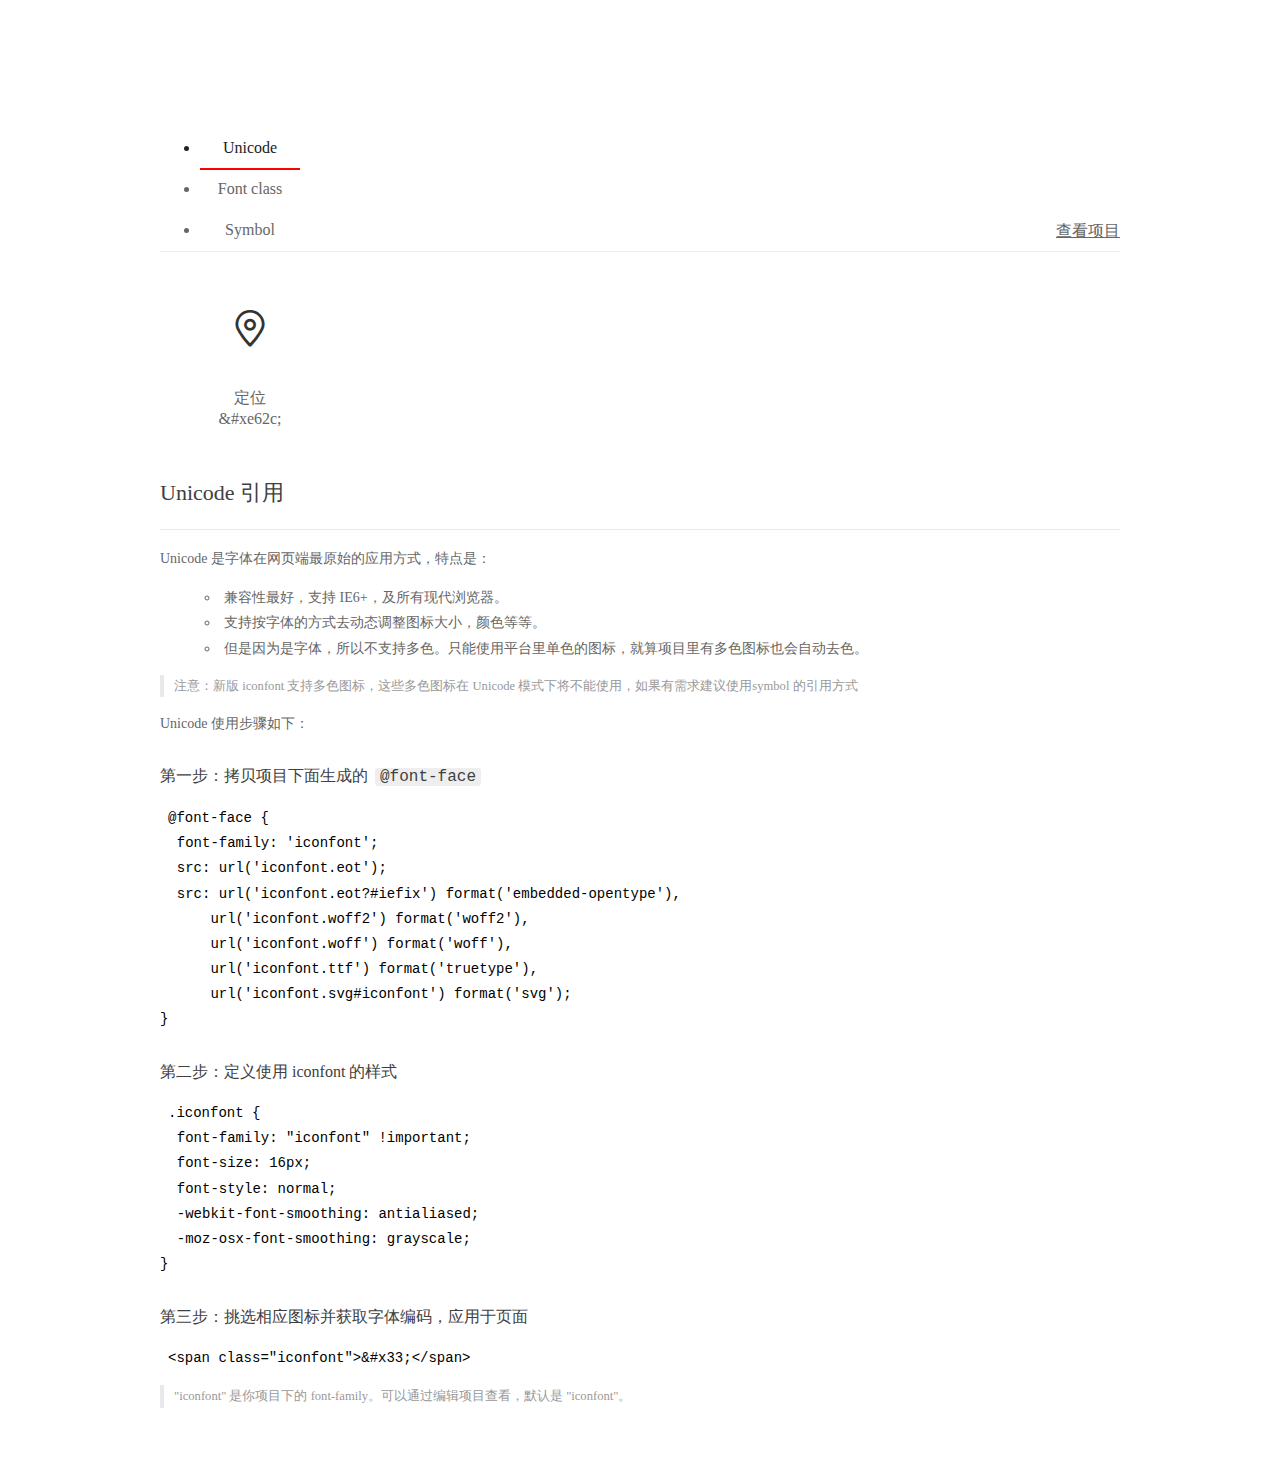
<file: nndou/font/demo_index.html>
<!DOCTYPE html>
<html>
<head>
  <meta charset="utf-8"/>
  <title>IconFont Demo</title>
  <link rel="shortcut icon" href="https://gtms04.alicdn.com/tps/i4/TB1_oz6GVXXXXaFXpXXJDFnIXXX-64-64.ico" type="image/x-icon"/>
  <link rel="stylesheet" href="https://g.alicdn.com/thx/cube/1.3.2/cube.min.css">
  <link rel="stylesheet" href="demo.css">
  <link rel="stylesheet" href="iconfont.css">
  <script src="iconfont.js"></script>
  <!-- jQuery -->
  <script src="https://a1.alicdn.com/oss/uploads/2018/12/26/7bfddb60-08e8-11e9-9b04-53e73bb6408b.js"></script>
  <!-- 代码高亮 -->
  <script src="https://a1.alicdn.com/oss/uploads/2018/12/26/a3f714d0-08e6-11e9-8a15-ebf944d7534c.js"></script>
</head>
<body>
  <div class="main">
    <h1 class="logo"><a href="https://www.iconfont.cn/" title="iconfont 首页" target="_blank">&#xe86b;</a></h1>
    <div class="nav-tabs">
      <ul id="tabs" class="dib-box">
        <li class="dib active"><span>Unicode</span></li>
        <li class="dib"><span>Font class</span></li>
        <li class="dib"><span>Symbol</span></li>
      </ul>
      
      <a href="https://www.iconfont.cn/manage/index?manage_type=myprojects&projectId=1531924" target="_blank" class="nav-more">查看项目</a>
      
    </div>
    <div class="tab-container">
      <div class="content unicode" style="display: block;">
          <ul class="icon_lists dib-box">
          
            <li class="dib">
              <span class="icon iconfont">&#xe62c;</span>
                <div class="name">定位</div>
                <div class="code-name">&amp;#xe62c;</div>
              </li>
          
          </ul>
          <div class="article markdown">
          <h2 id="unicode-">Unicode 引用</h2>
          <hr>

          <p>Unicode 是字体在网页端最原始的应用方式，特点是：</p>
          <ul>
            <li>兼容性最好，支持 IE6+，及所有现代浏览器。</li>
            <li>支持按字体的方式去动态调整图标大小，颜色等等。</li>
            <li>但是因为是字体，所以不支持多色。只能使用平台里单色的图标，就算项目里有多色图标也会自动去色。</li>
          </ul>
          <blockquote>
            <p>注意：新版 iconfont 支持多色图标，这些多色图标在 Unicode 模式下将不能使用，如果有需求建议使用symbol 的引用方式</p>
          </blockquote>
          <p>Unicode 使用步骤如下：</p>
          <h3 id="-font-face">第一步：拷贝项目下面生成的 <code>@font-face</code></h3>
<pre><code class="language-css"
>@font-face {
  font-family: 'iconfont';
  src: url('iconfont.eot');
  src: url('iconfont.eot?#iefix') format('embedded-opentype'),
      url('iconfont.woff2') format('woff2'),
      url('iconfont.woff') format('woff'),
      url('iconfont.ttf') format('truetype'),
      url('iconfont.svg#iconfont') format('svg');
}
</code></pre>
          <h3 id="-iconfont-">第二步：定义使用 iconfont 的样式</h3>
<pre><code class="language-css"
>.iconfont {
  font-family: "iconfont" !important;
  font-size: 16px;
  font-style: normal;
  -webkit-font-smoothing: antialiased;
  -moz-osx-font-smoothing: grayscale;
}
</code></pre>
          <h3 id="-">第三步：挑选相应图标并获取字体编码，应用于页面</h3>
<pre>
<code class="language-html"
>&lt;span class="iconfont"&gt;&amp;#x33;&lt;/span&gt;
</code></pre>
          <blockquote>
            <p>"iconfont" 是你项目下的 font-family。可以通过编辑项目查看，默认是 "iconfont"。</p>
          </blockquote>
          </div>
      </div>
      <div class="content font-class">
        <ul class="icon_lists dib-box">
          
          <li class="dib">
            <span class="icon iconfont icon-dingwei-xianxing"></span>
            <div class="name">
              定位
            </div>
            <div class="code-name">.icon-dingwei-xianxing
            </div>
          </li>
          
        </ul>
        <div class="article markdown">
        <h2 id="font-class-">font-class 引用</h2>
        <hr>

        <p>font-class 是 Unicode 使用方式的一种变种，主要是解决 Unicode 书写不直观，语意不明确的问题。</p>
        <p>与 Unicode 使用方式相比，具有如下特点：</p>
        <ul>
          <li>兼容性良好，支持 IE8+，及所有现代浏览器。</li>
          <li>相比于 Unicode 语意明确，书写更直观。可以很容易分辨这个 icon 是什么。</li>
          <li>因为使用 class 来定义图标，所以当要替换图标时，只需要修改 class 里面的 Unicode 引用。</li>
          <li>不过因为本质上还是使用的字体，所以多色图标还是不支持的。</li>
        </ul>
        <p>使用步骤如下：</p>
        <h3 id="-fontclass-">第一步：引入项目下面生成的 fontclass 代码：</h3>
<pre><code class="language-html">&lt;link rel="stylesheet" href="./iconfont.css"&gt;
</code></pre>
        <h3 id="-">第二步：挑选相应图标并获取类名，应用于页面：</h3>
<pre><code class="language-html">&lt;span class="iconfont icon-xxx"&gt;&lt;/span&gt;
</code></pre>
        <blockquote>
          <p>"
            iconfont" 是你项目下的 font-family。可以通过编辑项目查看，默认是 "iconfont"。</p>
        </blockquote>
      </div>
      </div>
      <div class="content symbol">
          <ul class="icon_lists dib-box">
          
            <li class="dib">
                <svg class="icon svg-icon" aria-hidden="true">
                  <use xlink:href="#icon-dingwei-xianxing"></use>
                </svg>
                <div class="name">定位</div>
                <div class="code-name">#icon-dingwei-xianxing</div>
            </li>
          
          </ul>
          <div class="article markdown">
          <h2 id="symbol-">Symbol 引用</h2>
          <hr>

          <p>这是一种全新的使用方式，应该说这才是未来的主流，也是平台目前推荐的用法。相关介绍可以参考这篇<a href="">文章</a>
            这种用法其实是做了一个 SVG 的集合，与另外两种相比具有如下特点：</p>
          <ul>
            <li>支持多色图标了，不再受单色限制。</li>
            <li>通过一些技巧，支持像字体那样，通过 <code>font-size</code>, <code>color</code> 来调整样式。</li>
            <li>兼容性较差，支持 IE9+，及现代浏览器。</li>
            <li>浏览器渲染 SVG 的性能一般，还不如 png。</li>
          </ul>
          <p>使用步骤如下：</p>
          <h3 id="-symbol-">第一步：引入项目下面生成的 symbol 代码：</h3>
<pre><code class="language-html">&lt;script src="./iconfont.js"&gt;&lt;/script&gt;
</code></pre>
          <h3 id="-css-">第二步：加入通用 CSS 代码（引入一次就行）：</h3>
<pre><code class="language-html">&lt;style&gt;
.icon {
  width: 1em;
  height: 1em;
  vertical-align: -0.15em;
  fill: currentColor;
  overflow: hidden;
}
&lt;/style&gt;
</code></pre>
          <h3 id="-">第三步：挑选相应图标并获取类名，应用于页面：</h3>
<pre><code class="language-html">&lt;svg class="icon" aria-hidden="true"&gt;
  &lt;use xlink:href="#icon-xxx"&gt;&lt;/use&gt;
&lt;/svg&gt;
</code></pre>
          </div>
      </div>

    </div>
  </div>
  <script>
  $(document).ready(function () {
      $('.tab-container .content:first').show()

      $('#tabs li').click(function (e) {
        var tabContent = $('.tab-container .content')
        var index = $(this).index()

        if ($(this).hasClass('active')) {
          return
        } else {
          $('#tabs li').removeClass('active')
          $(this).addClass('active')

          tabContent.hide().eq(index).fadeIn()
        }
      })
    })
  </script>
</body>
</html>
</file>
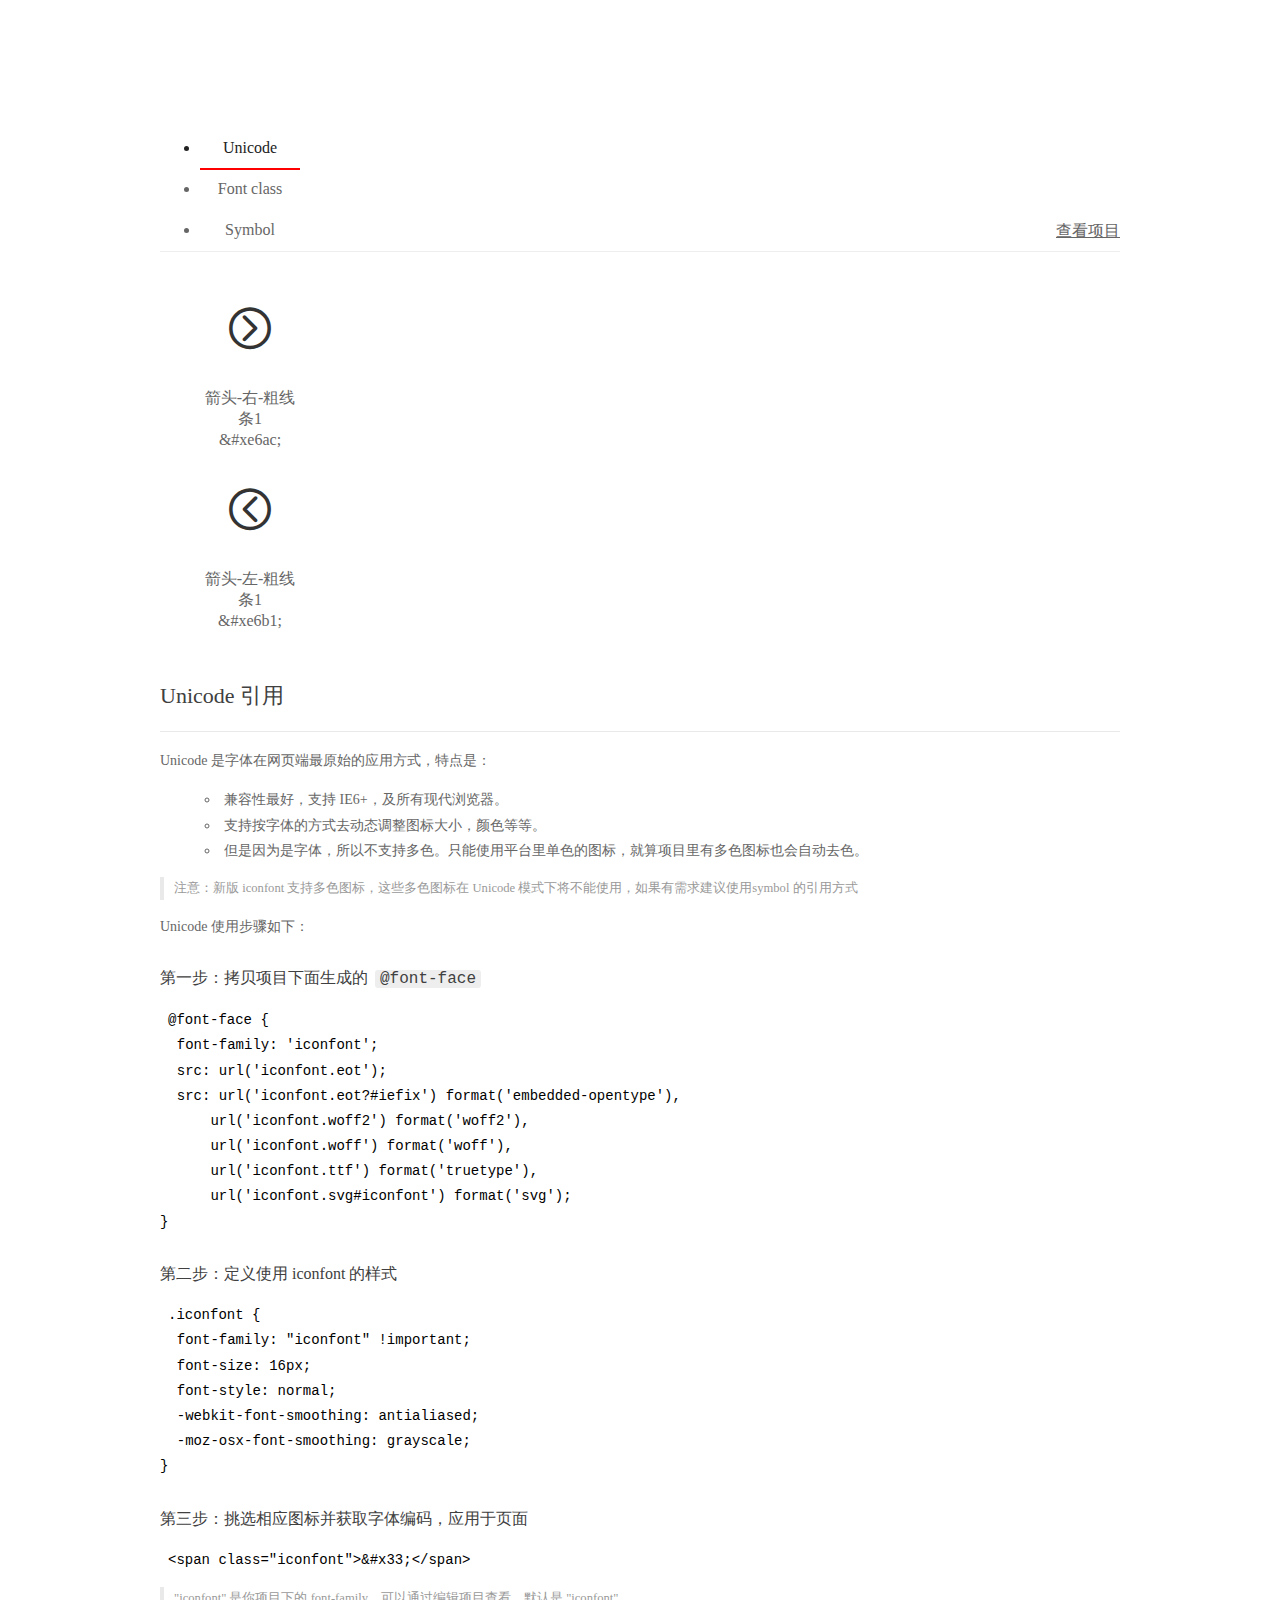
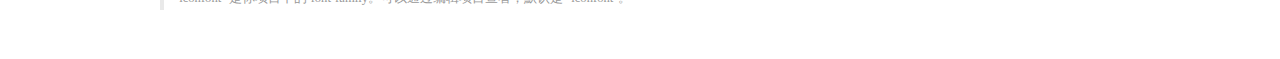
<file: nndou/font2/demo_index.html>
<!DOCTYPE html>
<html>
<head>
  <meta charset="utf-8"/>
  <title>IconFont Demo</title>
  <link rel="shortcut icon" href="https://gtms04.alicdn.com/tps/i4/TB1_oz6GVXXXXaFXpXXJDFnIXXX-64-64.ico" type="image/x-icon"/>
  <link rel="stylesheet" href="https://g.alicdn.com/thx/cube/1.3.2/cube.min.css">
  <link rel="stylesheet" href="demo.css">
  <link rel="stylesheet" href="iconfont.css">
  <script src="iconfont.js"></script>
  <!-- jQuery -->
  <script src="https://a1.alicdn.com/oss/uploads/2018/12/26/7bfddb60-08e8-11e9-9b04-53e73bb6408b.js"></script>
  <!-- 代码高亮 -->
  <script src="https://a1.alicdn.com/oss/uploads/2018/12/26/a3f714d0-08e6-11e9-8a15-ebf944d7534c.js"></script>
</head>
<body>
  <div class="main">
    <h1 class="logo"><a href="https://www.iconfont.cn/" title="iconfont 首页" target="_blank">&#xe86b;</a></h1>
    <div class="nav-tabs">
      <ul id="tabs" class="dib-box">
        <li class="dib active"><span>Unicode</span></li>
        <li class="dib"><span>Font class</span></li>
        <li class="dib"><span>Symbol</span></li>
      </ul>
      
      <a href="https://www.iconfont.cn/manage/index?manage_type=myprojects&projectId=1559628" target="_blank" class="nav-more">查看项目</a>
      
    </div>
    <div class="tab-container">
      <div class="content unicode" style="display: block;">
          <ul class="icon_lists dib-box">
          
            <li class="dib">
              <span class="icon iconfont">&#xe6ac;</span>
                <div class="name">箭头-右-粗线条1</div>
                <div class="code-name">&amp;#xe6ac;</div>
              </li>
          
            <li class="dib">
              <span class="icon iconfont">&#xe6b1;</span>
                <div class="name">箭头-左-粗线条1</div>
                <div class="code-name">&amp;#xe6b1;</div>
              </li>
          
          </ul>
          <div class="article markdown">
          <h2 id="unicode-">Unicode 引用</h2>
          <hr>

          <p>Unicode 是字体在网页端最原始的应用方式，特点是：</p>
          <ul>
            <li>兼容性最好，支持 IE6+，及所有现代浏览器。</li>
            <li>支持按字体的方式去动态调整图标大小，颜色等等。</li>
            <li>但是因为是字体，所以不支持多色。只能使用平台里单色的图标，就算项目里有多色图标也会自动去色。</li>
          </ul>
          <blockquote>
            <p>注意：新版 iconfont 支持多色图标，这些多色图标在 Unicode 模式下将不能使用，如果有需求建议使用symbol 的引用方式</p>
          </blockquote>
          <p>Unicode 使用步骤如下：</p>
          <h3 id="-font-face">第一步：拷贝项目下面生成的 <code>@font-face</code></h3>
<pre><code class="language-css"
>@font-face {
  font-family: 'iconfont';
  src: url('iconfont.eot');
  src: url('iconfont.eot?#iefix') format('embedded-opentype'),
      url('iconfont.woff2') format('woff2'),
      url('iconfont.woff') format('woff'),
      url('iconfont.ttf') format('truetype'),
      url('iconfont.svg#iconfont') format('svg');
}
</code></pre>
          <h3 id="-iconfont-">第二步：定义使用 iconfont 的样式</h3>
<pre><code class="language-css"
>.iconfont {
  font-family: "iconfont" !important;
  font-size: 16px;
  font-style: normal;
  -webkit-font-smoothing: antialiased;
  -moz-osx-font-smoothing: grayscale;
}
</code></pre>
          <h3 id="-">第三步：挑选相应图标并获取字体编码，应用于页面</h3>
<pre>
<code class="language-html"
>&lt;span class="iconfont"&gt;&amp;#x33;&lt;/span&gt;
</code></pre>
          <blockquote>
            <p>"iconfont" 是你项目下的 font-family。可以通过编辑项目查看，默认是 "iconfont"。</p>
          </blockquote>
          </div>
      </div>
      <div class="content font-class">
        <ul class="icon_lists dib-box">
          
          <li class="dib">
            <span class="icon iconfont icon-jiantou-you-cuxiantiao"></span>
            <div class="name">
              箭头-右-粗线条1
            </div>
            <div class="code-name">.icon-jiantou-you-cuxiantiao
            </div>
          </li>
          
          <li class="dib">
            <span class="icon iconfont icon-jiantou-zuo-cuxiantiao"></span>
            <div class="name">
              箭头-左-粗线条1
            </div>
            <div class="code-name">.icon-jiantou-zuo-cuxiantiao
            </div>
          </li>
          
        </ul>
        <div class="article markdown">
        <h2 id="font-class-">font-class 引用</h2>
        <hr>

        <p>font-class 是 Unicode 使用方式的一种变种，主要是解决 Unicode 书写不直观，语意不明确的问题。</p>
        <p>与 Unicode 使用方式相比，具有如下特点：</p>
        <ul>
          <li>兼容性良好，支持 IE8+，及所有现代浏览器。</li>
          <li>相比于 Unicode 语意明确，书写更直观。可以很容易分辨这个 icon 是什么。</li>
          <li>因为使用 class 来定义图标，所以当要替换图标时，只需要修改 class 里面的 Unicode 引用。</li>
          <li>不过因为本质上还是使用的字体，所以多色图标还是不支持的。</li>
        </ul>
        <p>使用步骤如下：</p>
        <h3 id="-fontclass-">第一步：引入项目下面生成的 fontclass 代码：</h3>
<pre><code class="language-html">&lt;link rel="stylesheet" href="./iconfont.css"&gt;
</code></pre>
        <h3 id="-">第二步：挑选相应图标并获取类名，应用于页面：</h3>
<pre><code class="language-html">&lt;span class="iconfont icon-xxx"&gt;&lt;/span&gt;
</code></pre>
        <blockquote>
          <p>"
            iconfont" 是你项目下的 font-family。可以通过编辑项目查看，默认是 "iconfont"。</p>
        </blockquote>
      </div>
      </div>
      <div class="content symbol">
          <ul class="icon_lists dib-box">
          
            <li class="dib">
                <svg class="icon svg-icon" aria-hidden="true">
                  <use xlink:href="#icon-jiantou-you-cuxiantiao"></use>
                </svg>
                <div class="name">箭头-右-粗线条1</div>
                <div class="code-name">#icon-jiantou-you-cuxiantiao</div>
            </li>
          
            <li class="dib">
                <svg class="icon svg-icon" aria-hidden="true">
                  <use xlink:href="#icon-jiantou-zuo-cuxiantiao"></use>
                </svg>
                <div class="name">箭头-左-粗线条1</div>
                <div class="code-name">#icon-jiantou-zuo-cuxiantiao</div>
            </li>
          
          </ul>
          <div class="article markdown">
          <h2 id="symbol-">Symbol 引用</h2>
          <hr>

          <p>这是一种全新的使用方式，应该说这才是未来的主流，也是平台目前推荐的用法。相关介绍可以参考这篇<a href="">文章</a>
            这种用法其实是做了一个 SVG 的集合，与另外两种相比具有如下特点：</p>
          <ul>
            <li>支持多色图标了，不再受单色限制。</li>
            <li>通过一些技巧，支持像字体那样，通过 <code>font-size</code>, <code>color</code> 来调整样式。</li>
            <li>兼容性较差，支持 IE9+，及现代浏览器。</li>
            <li>浏览器渲染 SVG 的性能一般，还不如 png。</li>
          </ul>
          <p>使用步骤如下：</p>
          <h3 id="-symbol-">第一步：引入项目下面生成的 symbol 代码：</h3>
<pre><code class="language-html">&lt;script src="./iconfont.js"&gt;&lt;/script&gt;
</code></pre>
          <h3 id="-css-">第二步：加入通用 CSS 代码（引入一次就行）：</h3>
<pre><code class="language-html">&lt;style&gt;
.icon {
  width: 1em;
  height: 1em;
  vertical-align: -0.15em;
  fill: currentColor;
  overflow: hidden;
}
&lt;/style&gt;
</code></pre>
          <h3 id="-">第三步：挑选相应图标并获取类名，应用于页面：</h3>
<pre><code class="language-html">&lt;svg class="icon" aria-hidden="true"&gt;
  &lt;use xlink:href="#icon-xxx"&gt;&lt;/use&gt;
&lt;/svg&gt;
</code></pre>
          </div>
      </div>

    </div>
  </div>
  <script>
  $(document).ready(function () {
      $('.tab-container .content:first').show()

      $('#tabs li').click(function (e) {
        var tabContent = $('.tab-container .content')
        var index = $(this).index()

        if ($(this).hasClass('active')) {
          return
        } else {
          $('#tabs li').removeClass('active')
          $(this).addClass('active')

          tabContent.hide().eq(index).fadeIn()
        }
      })
    })
  </script>
</body>
</html>
</file>
<file: nndou/font/iconfont.css>
@font-face {font-family: "iconfont";
  src: url('iconfont.eot?t=1574818825359'); /* IE9 */
  src: url('iconfont.eot?t=1574818825359#iefix') format('embedded-opentype'), /* IE6-IE8 */
  url('[data-uri]') format('woff2'),
  url('iconfont.woff?t=1574818825359') format('woff'),
  url('iconfont.ttf?t=1574818825359') format('truetype'), /* chrome, firefox, opera, Safari, Android, iOS 4.2+ */
  url('iconfont.svg?t=1574818825359#iconfont') format('svg'); /* iOS 4.1- */
}

.iconfont {
  font-family: "iconfont" !important;
  font-size: 16px;
  font-style: normal;
  -webkit-font-smoothing: antialiased;
  -moz-osx-font-smoothing: grayscale;
}

.icon-dingwei-xianxing:before {
  content: "\e62c";
}
</file>
<file: nndou/css/common.css>
.navbar-default{
    background: #fff;
    border: 0;
    margin-bottom: 0;
}
.navbar-brand{
    height: 100px;
    width:180px;
}
.navbar-right{
    padding-top: 25px;
}

.navbar-right a:hover{
    border-bottom: 1px solid #f5de5a;
}
.banner{
    background: #f6ce2a;
}
.carousel-indicators .active{
    width: 30px;
    height: 5px;
}
.carousel-indicators li{
    width: 30px;
    height: 5px;
    background: rgba(255, 255, 255, 0.212);
}
.banbtn{
    position: absolute;
    top: -200%;
    right: 35%;
    width: 111px;
    height: 30px;
    border: 1px solid #fff;
    line-height: 28px;
    cursor: pointer;
    text-shadow: none;
}
/* 底部 */
.footer{
    background: #333333;
}
.footer p{
    color:#6d6d6d;
}
.footer ul li{
    /* list-style: none;
    float: left; */
    color:#6d6d6d;
    position: relative;
    margin-right: 20px;
    margin-left: 20px;
}
.footer ul li:after{
    content: '';
    width: 1px;
    height: 14px;
    position: absolute;
    top: 20%;
    left: 90px;
    background: #50504d;
    transform: rotate(45deg);
}
.footer ul li:last-child:after{
    width: 0;
}
.footer_content{
    margin-top: 30px;
}
.last{
    /*width: 432px;*/
    border: 1px solid;
    border-radius: 40px;
    /*height: 30px;*/
    text-align: center;
    line-height: 30px;
    background: #2a2a2a;
    padding: 5px;
}
.img_18{
    position: relative;
}
.img_18:after{
    content: '';
    width: 300px;
    height: 20px;
    background: #f6ce2a;
    position: absolute;
    top: -5.8%;
      transform: skew(45deg);
    left: -3px;
    background-image: linear-gradient(to right, white 5% , #f6ce2a);
}
</file>
<file: nndou/css/index.css>
.good{
    padding-bottom: 100px;
}
.good .row{
    margin-bottom: 30px;
}
.good .row:first-child p{
    width: max-content;
    padding: 5px;
    margin: 0 auto;
    border-top: 1px solid #ffce05;
    color:#cdcdcd;
}
.blood{
    padding-bottom: 100px;
    background: #fafafa;
}
.blood .row:first-child p{
    width: max-content;
    padding: 5px;
    margin: 0 auto;
    border-top: 1px solid #ffce05;
    color:#cdcdcd;
}
.btn-lg{
    margin-top: 45px;
    background: #f6ce2a;
}
.we .row:first-child p{
   text-align: center;
   font-size: 18px;
   color:#cdcdcd;
}
hr{
    width: 100px;
    border-top: 1px solid #ffce05;
}
.company{
    text-align: justify;
}
.we{
    margin-bottom: 70px;
}
</file>
<file: nndou/css/about.css>
.intro{
    padding:50px 0;
}
.intro-company{
    margin-top:10px;
}
.intro-company h3{
    border-bottom: 2px solid #ffce05;
    width: 96px;
    padding-bottom: 14px;
}
.intro-company P:nth-child(2){
    font-size: 16px;
    color:#b8b8b8;
}
.idea-com{margin-top:50px;}
.idea{
    background: #f3f3f3;
}
.idea p:nth-child(3){
   color:#b4b4b4;
   font-size: 16px; 
    padding-top: 10px;
}
 .hr{
   margin:0;
    border: 1px solid #ffce05;
    width: 100px;
    margin-right: 270px;
}
.bus {
    padding:50px 0;
}
.bus p:nth-child(3){
    color:#b4b4b4;
    font-size: 16px; 
     padding-top: 10px;
}
.bus p:nth-child(4){
    color:#999999;
    font-size: 12px; 
}
.con{
    color:#999999;
    font-size: 12px;
}
.deve{
    padding:50px 0;
}
.last-two{
    padding:50px 0;
}
.last-two p{
    font-size: 12px;
}
.last-two img{
    margin-left: 28px;
}
</file>
<file: nndou/css/case.css>
.nav_title{
    display: flex;
    justify-content: space-around;

}
.top_nav{
    padding:20px 0;
}

.nav_title a{
    color:#333;
}
.nav_title li a:hover{
    color:#f6e068;
}
.case_one{
    padding:50px 0;
    background: #f6f6f6;
}
.case_game{
    margin-top: 55px;
}
.case_game p:nth-child(2){
    color:#c1c1c1;
}
.case_two{
    padding:50px 0; 
}
.case_company{
    margin-top: 55px;
}
.case_company p:nth-child(2){
    color:#c1c1c1;
}
.case_three{
    padding:50px 0;
    background: #f6f6f6;
}
.case_dz p:nth-child(2){
    color:#c1c1c1;
}
.case-img{
  margin-top: 55px;
}
.case_four{
    padding:50px 0;
}
.case_fa p:nth-child(2){
    color:#c1c1c1;
}
.case_five{
    padding:50px 0;
    background: #f6f6f6;

}
.case_web  p:nth-child(2){
    color:#c1c1c1;
}
.case_six{
    padding:50px 0;
}
.case_bs p:nth-child(2){
    color:#c1c1c1;
}
</file>
<file: nndou/font2/iconfont.css>
@font-face {font-family: "iconfont";
  src: url('iconfont.eot?t=1576121891887'); /* IE9 */
  src: url('iconfont.eot?t=1576121891887#iefix') format('embedded-opentype'), /* IE6-IE8 */
  url('[data-uri]') format('woff2'),
  url('iconfont.woff?t=1576121891887') format('woff'),
  url('iconfont.ttf?t=1576121891887') format('truetype'), /* chrome, firefox, opera, Safari, Android, iOS 4.2+ */
  url('iconfont.svg?t=1576121891887#iconfont') format('svg'); /* iOS 4.1- */
}

.iconfont {
  font-family: "iconfont" !important;
  font-size: 16px;
  font-style: normal;
  -webkit-font-smoothing: antialiased;
  -moz-osx-font-smoothing: grayscale;
}

.icon-jiantou-you-cuxiantiao:before {
  content: "\e6ac";
}

.icon-jiantou-zuo-cuxiantiao:before {
  content: "\e6b1";
}
</file>
<file: nndou/css/center.css>
.center_title{
    padding:15px 0 20px 0;
}
.center_case{
    padding:50px 0;
}
.center_one img{ 
padding-top: 35px;

}
.hh5{color:#cdcdcd;}


.center_one h1{color:#e6e6e6;
}
.center_one p:nth-child(3){
    font-weight: bold;
}
.center_one p:nth-child(4){
    color:#aaaaaa;
    line-height: 30px;
}
.center_one img,.rows img{
    padding-top: 50px;
}
hr{
    width:130px;
   margin-top: 0;
margin-bottom: 0;
   border-top: 2px solid #ffce05;
}
.center_a{
width: 135px;
height: 35px;
background: #f5de5a;
color:#fff;
line-height: 12px;
}
.rows{
    margin-top: 25px;
}
.rows h1{
    color:#e6e6e6;
}
.rows  p:nth-child(4){
    color:#aaaaaa;
    line-height: 30px;
}
.page {
    display: flex;
    justify-content: center;

}
.page li{
        font-size: 25px;
        color:#e0e0e0;
        margin-right: 12px;
}
.page li span{
    font-size: 24px;
  
}
</file>
<file: nndou/css/detail.css>
.gps{
    padding-top: 10px;
    padding-bottom: 30px;
}
.gps p ,.gps p a{
    color: #b2b2b2;
}
.gps p a:last-child{
    color:#ffdb48;
}
.det_one{
    padding:50px 0;
}
hr{
    width: 45px;
    border: 1px solid #ffce05;
    margin-top:0;
}
.det_one p{
    color:#b8b8b8;
    padding-bottom: 30px;
}
.det_two  p{
    color:#b8b8b8;
}
.det_thr {
    padding:50px 0;
}
.det_thr p{
    padding-bottom: 30px;
    color:#b8b8b8;
}
.bottom-nav{
    padding:50px 0;
   
}
.bottom-nav ul li a {
    color:#929292;
}
.bottom-nav ul{
    display: flex;
    justify-content: space-around;
    font-size: 18px;
}
.bottom-nav ul li{
    margin-right: 20px;
}
</file>
<file: nndou/css/new.css>
.new_gps{
    padding:20px 0;
}
.new_gps p{
    color:#909192;
}
.news{
    padding:30px 0;
}
.news ul{
 display: inline-block;
 margin-top: 10px;
}
.new_a{
    width: 135px;
    height: 35;
    background: #f6ce2a;
    color:#fff;
    margin-top: 10px;
}
.tes{
    text-indent: 20px;
    color:#ccc;
}
</file>
<file: nndou/css/show.css>
.navbar-default{
    background: rgb(255, 255, 255);
    border: 0;
    margin-bottom: 0;
}

.navbar-brand{
    height: 100px;
    width: 180px;
}
.navbar-right{
    padding-top: 25px;
}
.navbar-right .active{
    border-bottom: 1px solid #f5de5a;
}
.navbar-right a:hover{
    border-bottom: 1px solid #f5de5a;
}
.banner{
    background: #f6ce2a;
}
.carousel-indicators .active{
    width: 30px;
    height: 5px;
}
.carousel-indicators li{
    width: 30px;
    height: 5px;
    background: rgba(255, 255, 255, 0.212);
}
.banbtn{
    position: absolute;
    top: -200%;
    right: 35%;
    width: 111px;
    height: 30px;
    border: 1px solid #fff;
    line-height: 28px;
    cursor: pointer;
    text-shadow: none;
}
.pos{
    padding: 30px 0;
}
.pos a{
    color:#000;
}
.pos .active{
    color:#ffd12b;
}
.title h1 small{
    padding-top: 3px;
    border-top: 2px solid #ffce05;
}
.title{
    padding:30px;
}
.title .tit-img{
    padding-top: 30px;
}
.title .tit-img:hover{
    transition: all 0.5s;
    transform: scale(1.1);
}
.show{
    padding: 30px 0 60px;
}
.show .row{
    margin-bottom: 60px;
}
.show .row .col-xs-4{
    box-shadow: 5px 5px  5px #CCC;
}
.show h3{
    text-align: center;
    padding-top: 15px;
    width: 100%;
    border-bottom: 2px solid #ffce05;
    margin: 0 auto;
    white-space: nowrap;
    overflow: hidden;
    text-overflow: ellipsis;
}
.show p{
    padding-top: 15px;
    width: 100%;
    margin: 0 auto;
    white-space: nowrap;
    overflow: hidden;
    text-overflow: ellipsis;
}
.show-btn{
    background:  #ffce05;
    height: 50px;
    line-height: 37px;
    font-size: 20px;
    color: #FFF;
}
.show-btn:hover{
    color: #FFF;
}
.footer{
    background: #333333;
}
.foot-img img{
    position: relative;
    top: -15px;
}
.foot-img{
    position: relative;
    padding:0;
}
.foot-img::after{
    position: absolute;
    top: -15px;
    right: -8px;
    z-index: -1;
    width: 100%;
    height: 15px;
    background: #cfaa13;
    content: '111';
    transform: skewX(45deg);
}
.foot-text{
    color: #ffffff;
}
.foot-text .row{
    margin-top: 50px;
}
.foot-text .row:nth-child(1)>div{
    position: relative;
}
.foot-text .row:nth-child(1)>div::after{
    content: '';
    position: absolute;
    top: 0.5rem;
    right: 2rem;
    height: 1rem;
    width: 1px;
    background: #FFF;
    transform: skewX(-45deg);
}
.foot-text .row:nth-child(1)>div:last-child::after{
    width: 0;
}
.foot-text .row:nth-child(2)>div{
    margin-bottom: 15px;
}
.foot-text .row:nth-child(2) div:first-child{
    position: relative;
}
.foot-text .row:nth-child(2) div:first-child::before{
    content:'';
    position: absolute;
    left: -1rem;
    height: 100%;
    width: 1.7rem;
    background: url(../images/pos.png) no-repeat;
    background-size: 100%;
}
.foot-text .row:nth-child(2) div:last-child{
    position: relative;
}
.foot-text .row:nth-child(2) div:last-child::before{
    content:'';
    position: absolute;
    left: -1rem;
    height: 100%;
    width: 1.7rem;
    background: url(../images/copy.png) no-repeat;
    background-size: 100%;
}
.foot-text .row:nth-child(3)>div{
    border-radius: 1rem;
    background: #2a2a2a;
}
</file>
<file: nndou/font/demo.css>
/* Logo 字体 */
@font-face {
  font-family: "iconfont logo";
  src: url('https://at.alicdn.com/t/font_985780_km7mi63cihi.eot?t=1545807318834');
  src: url('https://at.alicdn.com/t/font_985780_km7mi63cihi.eot?t=1545807318834#iefix') format('embedded-opentype'),
    url('https://at.alicdn.com/t/font_985780_km7mi63cihi.woff?t=1545807318834') format('woff'),
    url('https://at.alicdn.com/t/font_985780_km7mi63cihi.ttf?t=1545807318834') format('truetype'),
    url('https://at.alicdn.com/t/font_985780_km7mi63cihi.svg?t=1545807318834#iconfont') format('svg');
}

.logo {
  font-family: "iconfont logo";
  font-size: 160px;
  font-style: normal;
  -webkit-font-smoothing: antialiased;
  -moz-osx-font-smoothing: grayscale;
}

/* tabs */
.nav-tabs {
  position: relative;
}

.nav-tabs .nav-more {
  position: absolute;
  right: 0;
  bottom: 0;
  height: 42px;
  line-height: 42px;
  color: #666;
}

#tabs {
  border-bottom: 1px solid #eee;
}

#tabs li {
  cursor: pointer;
  width: 100px;
  height: 40px;
  line-height: 40px;
  text-align: center;
  font-size: 16px;
  border-bottom: 2px solid transparent;
  position: relative;
  z-index: 1;
  margin-bottom: -1px;
  color: #666;
}


#tabs .active {
  border-bottom-color: #f00;
  color: #222;
}

.tab-container .content {
  display: none;
}

/* 页面布局 */
.main {
  padding: 30px 100px;
  width: 960px;
  margin: 0 auto;
}

.main .logo {
  color: #333;
  text-align: left;
  margin-bottom: 30px;
  line-height: 1;
  height: 110px;
  margin-top: -50px;
  overflow: hidden;
  *zoom: 1;
}

.main .logo a {
  font-size: 160px;
  color: #333;
}

.helps {
  margin-top: 40px;
}

.helps pre {
  padding: 20px;
  margin: 10px 0;
  border: solid 1px #e7e1cd;
  background-color: #fffdef;
  overflow: auto;
}

.icon_lists {
  width: 100% !important;
  overflow: hidden;
  *zoom: 1;
}

.icon_lists li {
  width: 100px;
  margin-bottom: 10px;
  margin-right: 20px;
  text-align: center;
  list-style: none !important;
  cursor: default;
}

.icon_lists li .code-name {
  line-height: 1.2;
}

.icon_lists .icon {
  display: block;
  height: 100px;
  line-height: 100px;
  font-size: 42px;
  margin: 10px auto;
  color: #333;
  -webkit-transition: font-size 0.25s linear, width 0.25s linear;
  -moz-transition: font-size 0.25s linear, width 0.25s linear;
  transition: font-size 0.25s linear, width 0.25s linear;
}

.icon_lists .icon:hover {
  font-size: 100px;
}

.icon_lists .svg-icon {
  /* 通过设置 font-size 来改变图标大小 */
  width: 1em;
  /* 图标和文字相邻时，垂直对齐 */
  vertical-align: -0.15em;
  /* 通过设置 color 来改变 SVG 的颜色/fill */
  fill: currentColor;
  /* path 和 stroke 溢出 viewBox 部分在 IE 下会显示
      normalize.css 中也包含这行 */
  overflow: hidden;
}

.icon_lists li .name,
.icon_lists li .code-name {
  color: #666;
}

/* markdown 样式 */
.markdown {
  color: #666;
  font-size: 14px;
  line-height: 1.8;
}

.highlight {
  line-height: 1.5;
}

.markdown img {
  vertical-align: middle;
  max-width: 100%;
}

.markdown h1 {
  color: #404040;
  font-weight: 500;
  line-height: 40px;
  margin-bottom: 24px;
}

.markdown h2,
.markdown h3,
.markdown h4,
.markdown h5,
.markdown h6 {
  color: #404040;
  margin: 1.6em 0 0.6em 0;
  font-weight: 500;
  clear: both;
}

.markdown h1 {
  font-size: 28px;
}

.markdown h2 {
  font-size: 22px;
}

.markdown h3 {
  font-size: 16px;
}

.markdown h4 {
  font-size: 14px;
}

.markdown h5 {
  font-size: 12px;
}

.markdown h6 {
  font-size: 12px;
}

.markdown hr {
  height: 1px;
  border: 0;
  background: #e9e9e9;
  margin: 16px 0;
  clear: both;
}

.markdown p {
  margin: 1em 0;
}

.markdown>p,
.markdown>blockquote,
.markdown>.highlight,
.markdown>ol,
.markdown>ul {
  width: 80%;
}

.markdown ul>li {
  list-style: circle;
}

.markdown>ul li,
.markdown blockquote ul>li {
  margin-left: 20px;
  padding-left: 4px;
}

.markdown>ul li p,
.markdown>ol li p {
  margin: 0.6em 0;
}

.markdown ol>li {
  list-style: decimal;
}

.markdown>ol li,
.markdown blockquote ol>li {
  margin-left: 20px;
  padding-left: 4px;
}

.markdown code {
  margin: 0 3px;
  padding: 0 5px;
  background: #eee;
  border-radius: 3px;
}

.markdown strong,
.markdown b {
  font-weight: 600;
}

.markdown>table {
  border-collapse: collapse;
  border-spacing: 0px;
  empty-cells: show;
  border: 1px solid #e9e9e9;
  width: 95%;
  margin-bottom: 24px;
}

.markdown>table th {
  white-space: nowrap;
  color: #333;
  font-weight: 600;
}

.markdown>table th,
.markdown>table td {
  border: 1px solid #e9e9e9;
  padding: 8px 16px;
  text-align: left;
}

.markdown>table th {
  background: #F7F7F7;
}

.markdown blockquote {
  font-size: 90%;
  color: #999;
  border-left: 4px solid #e9e9e9;
  padding-left: 0.8em;
  margin: 1em 0;
}

.markdown blockquote p {
  margin: 0;
}

.markdown .anchor {
  opacity: 0;
  transition: opacity 0.3s ease;
  margin-left: 8px;
}

.markdown .waiting {
  color: #ccc;
}

.markdown h1:hover .anchor,
.markdown h2:hover .anchor,
.markdown h3:hover .anchor,
.markdown h4:hover .anchor,
.markdown h5:hover .anchor,
.markdown h6:hover .anchor {
  opacity: 1;
  display: inline-block;
}

.markdown>br,
.markdown>p>br {
  clear: both;
}


.hljs {
  display: block;
  background: white;
  padding: 0.5em;
  color: #333333;
  overflow-x: auto;
}

.hljs-comment,
.hljs-meta {
  color: #969896;
}

.hljs-string,
.hljs-variable,
.hljs-template-variable,
.hljs-strong,
.hljs-emphasis,
.hljs-quote {
  color: #df5000;
}

.hljs-keyword,
.hljs-selector-tag,
.hljs-type {
  color: #a71d5d;
}

.hljs-literal,
.hljs-symbol,
.hljs-bullet,
.hljs-attribute {
  color: #0086b3;
}

.hljs-section,
.hljs-name {
  color: #63a35c;
}

.hljs-tag {
  color: #333333;
}

.hljs-title,
.hljs-attr,
.hljs-selector-id,
.hljs-selector-class,
.hljs-selector-attr,
.hljs-selector-pseudo {
  color: #795da3;
}

.hljs-addition {
  color: #55a532;
  background-color: #eaffea;
}

.hljs-deletion {
  color: #bd2c00;
  background-color: #ffecec;
}

.hljs-link {
  text-decoration: underline;
}

/* 代码高亮 */
/* PrismJS 1.15.0
https://prismjs.com/download.html#themes=prism&languages=markup+css+clike+javascript */
/**
 * prism.js default theme for JavaScript, CSS and HTML
 * Based on dabblet (http://dabblet.com)
 * @author Lea Verou
 */
code[class*="language-"],
pre[class*="language-"] {
  color: black;
  background: none;
  text-shadow: 0 1px white;
  font-family: Consolas, Monaco, 'Andale Mono', 'Ubuntu Mono', monospace;
  text-align: left;
  white-space: pre;
  word-spacing: normal;
  word-break: normal;
  word-wrap: normal;
  line-height: 1.5;

  -moz-tab-size: 4;
  -o-tab-size: 4;
  tab-size: 4;

  -webkit-hyphens: none;
  -moz-hyphens: none;
  -ms-hyphens: none;
  hyphens: none;
}

pre[class*="language-"]::-moz-selection,
pre[class*="language-"] ::-moz-selection,
code[class*="language-"]::-moz-selection,
code[class*="language-"] ::-moz-selection {
  text-shadow: none;
  background: #b3d4fc;
}

pre[class*="language-"]::selection,
pre[class*="language-"] ::selection,
code[class*="language-"]::selection,
code[class*="language-"] ::selection {
  text-shadow: none;
  background: #b3d4fc;
}

@media print {

  code[class*="language-"],
  pre[class*="language-"] {
    text-shadow: none;
  }
}

/* Code blocks */
pre[class*="language-"] {
  padding: 1em;
  margin: .5em 0;
  overflow: auto;
}

:not(pre)>code[class*="language-"],
pre[class*="language-"] {
  background: #f5f2f0;
}

/* Inline code */
:not(pre)>code[class*="language-"] {
  padding: .1em;
  border-radius: .3em;
  white-space: normal;
}

.token.comment,
.token.prolog,
.token.doctype,
.token.cdata {
  color: slategray;
}

.token.punctuation {
  color: #999;
}

.namespace {
  opacity: .7;
}

.token.property,
.token.tag,
.token.boolean,
.token.number,
.token.constant,
.token.symbol,
.token.deleted {
  color: #905;
}

.token.selector,
.token.attr-name,
.token.string,
.token.char,
.token.builtin,
.token.inserted {
  color: #690;
}

.token.operator,
.token.entity,
.token.url,
.language-css .token.string,
.style .token.string {
  color: #9a6e3a;
  background: hsla(0, 0%, 100%, .5);
}

.token.atrule,
.token.attr-value,
.token.keyword {
  color: #07a;
}

.token.function,
.token.class-name {
  color: #DD4A68;
}

.token.regex,
.token.important,
.token.variable {
  color: #e90;
}

.token.important,
.token.bold {
  font-weight: bold;
}

.token.italic {
  font-style: italic;
}

.token.entity {
  cursor: help;
}
</file>
<file: nndou/font2/demo.css>
/* Logo 字体 */
@font-face {
  font-family: "iconfont logo";
  src: url('https://at.alicdn.com/t/font_985780_km7mi63cihi.eot?t=1545807318834');
  src: url('https://at.alicdn.com/t/font_985780_km7mi63cihi.eot?t=1545807318834#iefix') format('embedded-opentype'),
    url('https://at.alicdn.com/t/font_985780_km7mi63cihi.woff?t=1545807318834') format('woff'),
    url('https://at.alicdn.com/t/font_985780_km7mi63cihi.ttf?t=1545807318834') format('truetype'),
    url('https://at.alicdn.com/t/font_985780_km7mi63cihi.svg?t=1545807318834#iconfont') format('svg');
}

.logo {
  font-family: "iconfont logo";
  font-size: 160px;
  font-style: normal;
  -webkit-font-smoothing: antialiased;
  -moz-osx-font-smoothing: grayscale;
}

/* tabs */
.nav-tabs {
  position: relative;
}

.nav-tabs .nav-more {
  position: absolute;
  right: 0;
  bottom: 0;
  height: 42px;
  line-height: 42px;
  color: #666;
}

#tabs {
  border-bottom: 1px solid #eee;
}

#tabs li {
  cursor: pointer;
  width: 100px;
  height: 40px;
  line-height: 40px;
  text-align: center;
  font-size: 16px;
  border-bottom: 2px solid transparent;
  position: relative;
  z-index: 1;
  margin-bottom: -1px;
  color: #666;
}


#tabs .active {
  border-bottom-color: #f00;
  color: #222;
}

.tab-container .content {
  display: none;
}

/* 页面布局 */
.main {
  padding: 30px 100px;
  width: 960px;
  margin: 0 auto;
}

.main .logo {
  color: #333;
  text-align: left;
  margin-bottom: 30px;
  line-height: 1;
  height: 110px;
  margin-top: -50px;
  overflow: hidden;
  *zoom: 1;
}

.main .logo a {
  font-size: 160px;
  color: #333;
}

.helps {
  margin-top: 40px;
}

.helps pre {
  padding: 20px;
  margin: 10px 0;
  border: solid 1px #e7e1cd;
  background-color: #fffdef;
  overflow: auto;
}

.icon_lists {
  width: 100% !important;
  overflow: hidden;
  *zoom: 1;
}

.icon_lists li {
  width: 100px;
  margin-bottom: 10px;
  margin-right: 20px;
  text-align: center;
  list-style: none !important;
  cursor: default;
}

.icon_lists li .code-name {
  line-height: 1.2;
}

.icon_lists .icon {
  display: block;
  height: 100px;
  line-height: 100px;
  font-size: 42px;
  margin: 10px auto;
  color: #333;
  -webkit-transition: font-size 0.25s linear, width 0.25s linear;
  -moz-transition: font-size 0.25s linear, width 0.25s linear;
  transition: font-size 0.25s linear, width 0.25s linear;
}

.icon_lists .icon:hover {
  font-size: 100px;
}

.icon_lists .svg-icon {
  /* 通过设置 font-size 来改变图标大小 */
  width: 1em;
  /* 图标和文字相邻时，垂直对齐 */
  vertical-align: -0.15em;
  /* 通过设置 color 来改变 SVG 的颜色/fill */
  fill: currentColor;
  /* path 和 stroke 溢出 viewBox 部分在 IE 下会显示
      normalize.css 中也包含这行 */
  overflow: hidden;
}

.icon_lists li .name,
.icon_lists li .code-name {
  color: #666;
}

/* markdown 样式 */
.markdown {
  color: #666;
  font-size: 14px;
  line-height: 1.8;
}

.highlight {
  line-height: 1.5;
}

.markdown img {
  vertical-align: middle;
  max-width: 100%;
}

.markdown h1 {
  color: #404040;
  font-weight: 500;
  line-height: 40px;
  margin-bottom: 24px;
}

.markdown h2,
.markdown h3,
.markdown h4,
.markdown h5,
.markdown h6 {
  color: #404040;
  margin: 1.6em 0 0.6em 0;
  font-weight: 500;
  clear: both;
}

.markdown h1 {
  font-size: 28px;
}

.markdown h2 {
  font-size: 22px;
}

.markdown h3 {
  font-size: 16px;
}

.markdown h4 {
  font-size: 14px;
}

.markdown h5 {
  font-size: 12px;
}

.markdown h6 {
  font-size: 12px;
}

.markdown hr {
  height: 1px;
  border: 0;
  background: #e9e9e9;
  margin: 16px 0;
  clear: both;
}

.markdown p {
  margin: 1em 0;
}

.markdown>p,
.markdown>blockquote,
.markdown>.highlight,
.markdown>ol,
.markdown>ul {
  width: 80%;
}

.markdown ul>li {
  list-style: circle;
}

.markdown>ul li,
.markdown blockquote ul>li {
  margin-left: 20px;
  padding-left: 4px;
}

.markdown>ul li p,
.markdown>ol li p {
  margin: 0.6em 0;
}

.markdown ol>li {
  list-style: decimal;
}

.markdown>ol li,
.markdown blockquote ol>li {
  margin-left: 20px;
  padding-left: 4px;
}

.markdown code {
  margin: 0 3px;
  padding: 0 5px;
  background: #eee;
  border-radius: 3px;
}

.markdown strong,
.markdown b {
  font-weight: 600;
}

.markdown>table {
  border-collapse: collapse;
  border-spacing: 0px;
  empty-cells: show;
  border: 1px solid #e9e9e9;
  width: 95%;
  margin-bottom: 24px;
}

.markdown>table th {
  white-space: nowrap;
  color: #333;
  font-weight: 600;
}

.markdown>table th,
.markdown>table td {
  border: 1px solid #e9e9e9;
  padding: 8px 16px;
  text-align: left;
}

.markdown>table th {
  background: #F7F7F7;
}

.markdown blockquote {
  font-size: 90%;
  color: #999;
  border-left: 4px solid #e9e9e9;
  padding-left: 0.8em;
  margin: 1em 0;
}

.markdown blockquote p {
  margin: 0;
}

.markdown .anchor {
  opacity: 0;
  transition: opacity 0.3s ease;
  margin-left: 8px;
}

.markdown .waiting {
  color: #ccc;
}

.markdown h1:hover .anchor,
.markdown h2:hover .anchor,
.markdown h3:hover .anchor,
.markdown h4:hover .anchor,
.markdown h5:hover .anchor,
.markdown h6:hover .anchor {
  opacity: 1;
  display: inline-block;
}

.markdown>br,
.markdown>p>br {
  clear: both;
}


.hljs {
  display: block;
  background: white;
  padding: 0.5em;
  color: #333333;
  overflow-x: auto;
}

.hljs-comment,
.hljs-meta {
  color: #969896;
}

.hljs-string,
.hljs-variable,
.hljs-template-variable,
.hljs-strong,
.hljs-emphasis,
.hljs-quote {
  color: #df5000;
}

.hljs-keyword,
.hljs-selector-tag,
.hljs-type {
  color: #a71d5d;
}

.hljs-literal,
.hljs-symbol,
.hljs-bullet,
.hljs-attribute {
  color: #0086b3;
}

.hljs-section,
.hljs-name {
  color: #63a35c;
}

.hljs-tag {
  color: #333333;
}

.hljs-title,
.hljs-attr,
.hljs-selector-id,
.hljs-selector-class,
.hljs-selector-attr,
.hljs-selector-pseudo {
  color: #795da3;
}

.hljs-addition {
  color: #55a532;
  background-color: #eaffea;
}

.hljs-deletion {
  color: #bd2c00;
  background-color: #ffecec;
}

.hljs-link {
  text-decoration: underline;
}

/* 代码高亮 */
/* PrismJS 1.15.0
https://prismjs.com/download.html#themes=prism&languages=markup+css+clike+javascript */
/**
 * prism.js default theme for JavaScript, CSS and HTML
 * Based on dabblet (http://dabblet.com)
 * @author Lea Verou
 */
code[class*="language-"],
pre[class*="language-"] {
  color: black;
  background: none;
  text-shadow: 0 1px white;
  font-family: Consolas, Monaco, 'Andale Mono', 'Ubuntu Mono', monospace;
  text-align: left;
  white-space: pre;
  word-spacing: normal;
  word-break: normal;
  word-wrap: normal;
  line-height: 1.5;

  -moz-tab-size: 4;
  -o-tab-size: 4;
  tab-size: 4;

  -webkit-hyphens: none;
  -moz-hyphens: none;
  -ms-hyphens: none;
  hyphens: none;
}

pre[class*="language-"]::-moz-selection,
pre[class*="language-"] ::-moz-selection,
code[class*="language-"]::-moz-selection,
code[class*="language-"] ::-moz-selection {
  text-shadow: none;
  background: #b3d4fc;
}

pre[class*="language-"]::selection,
pre[class*="language-"] ::selection,
code[class*="language-"]::selection,
code[class*="language-"] ::selection {
  text-shadow: none;
  background: #b3d4fc;
}

@media print {

  code[class*="language-"],
  pre[class*="language-"] {
    text-shadow: none;
  }
}

/* Code blocks */
pre[class*="language-"] {
  padding: 1em;
  margin: .5em 0;
  overflow: auto;
}

:not(pre)>code[class*="language-"],
pre[class*="language-"] {
  background: #f5f2f0;
}

/* Inline code */
:not(pre)>code[class*="language-"] {
  padding: .1em;
  border-radius: .3em;
  white-space: normal;
}

.token.comment,
.token.prolog,
.token.doctype,
.token.cdata {
  color: slategray;
}

.token.punctuation {
  color: #999;
}

.namespace {
  opacity: .7;
}

.token.property,
.token.tag,
.token.boolean,
.token.number,
.token.constant,
.token.symbol,
.token.deleted {
  color: #905;
}

.token.selector,
.token.attr-name,
.token.string,
.token.char,
.token.builtin,
.token.inserted {
  color: #690;
}

.token.operator,
.token.entity,
.token.url,
.language-css .token.string,
.style .token.string {
  color: #9a6e3a;
  background: hsla(0, 0%, 100%, .5);
}

.token.atrule,
.token.attr-value,
.token.keyword {
  color: #07a;
}

.token.function,
.token.class-name {
  color: #DD4A68;
}

.token.regex,
.token.important,
.token.variable {
  color: #e90;
}

.token.important,
.token.bold {
  font-weight: bold;
}

.token.italic {
  font-style: italic;
}

.token.entity {
  cursor: help;
}
</file>
